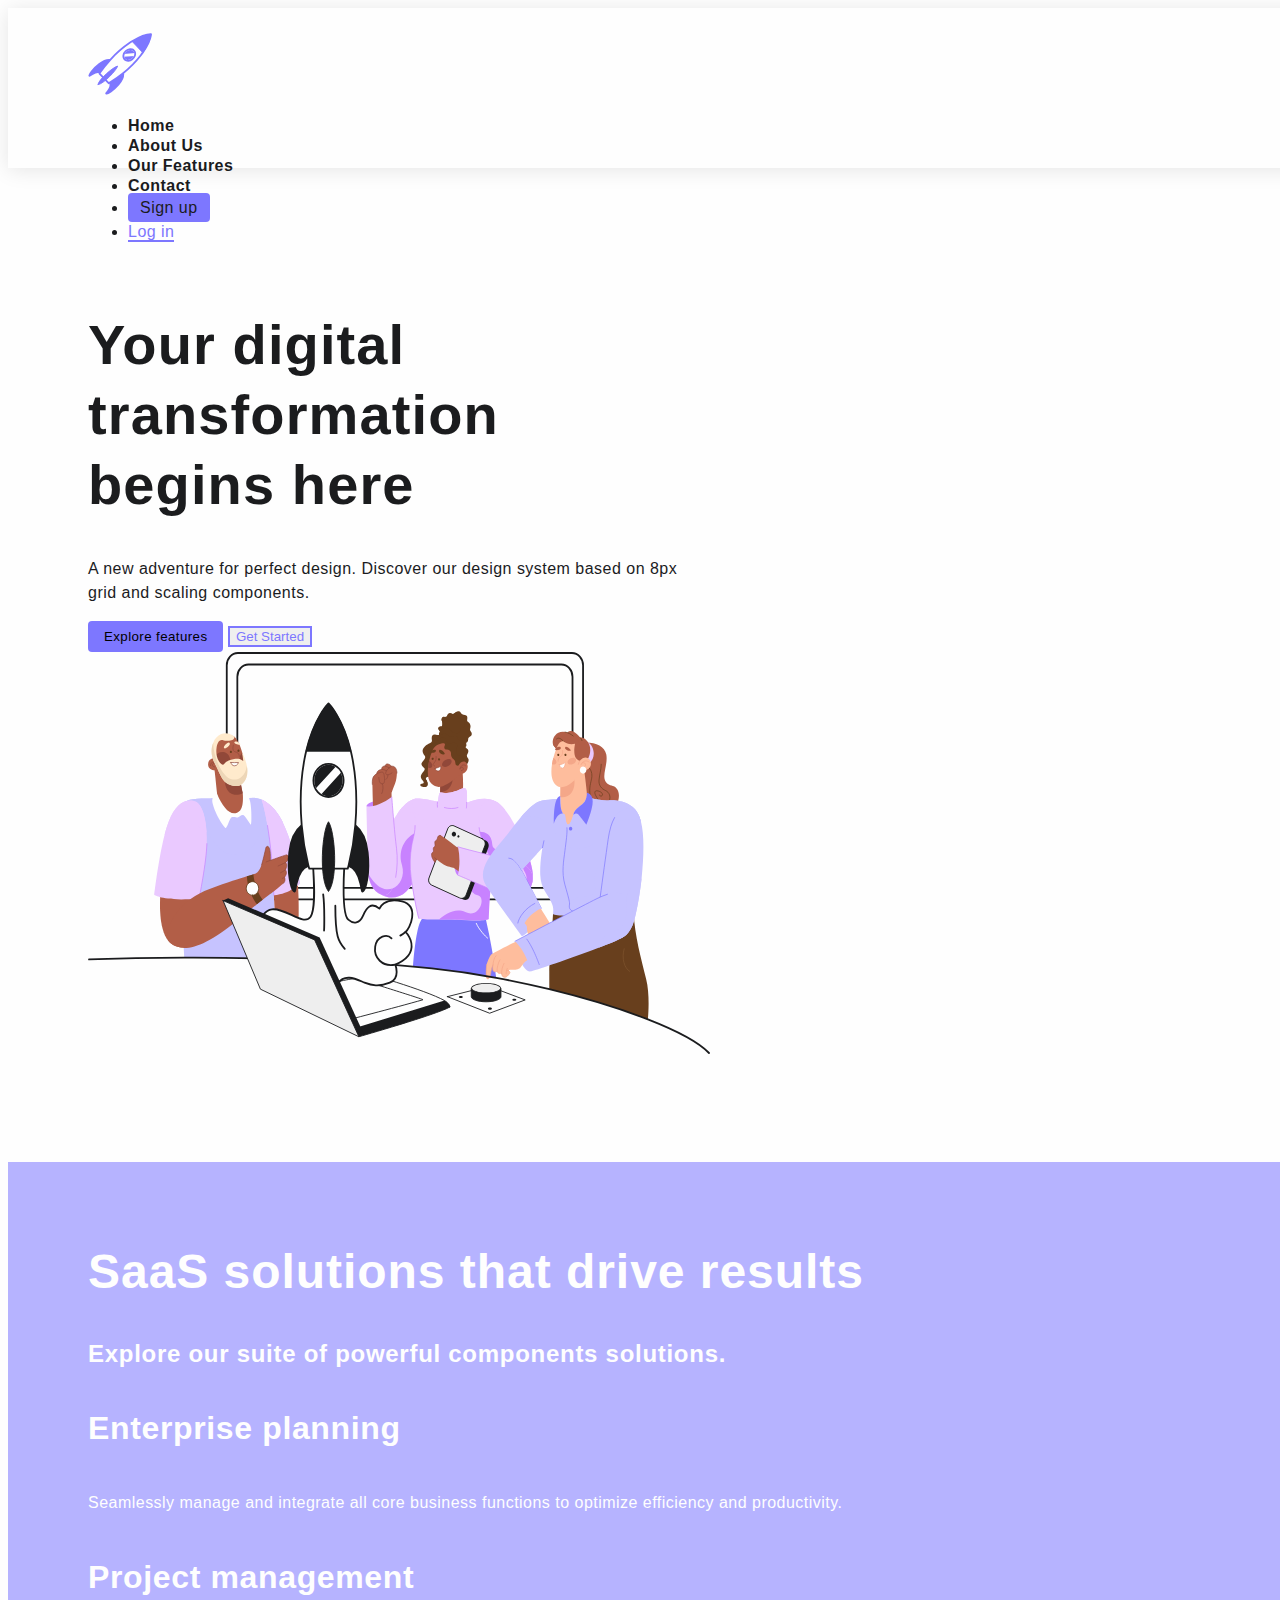
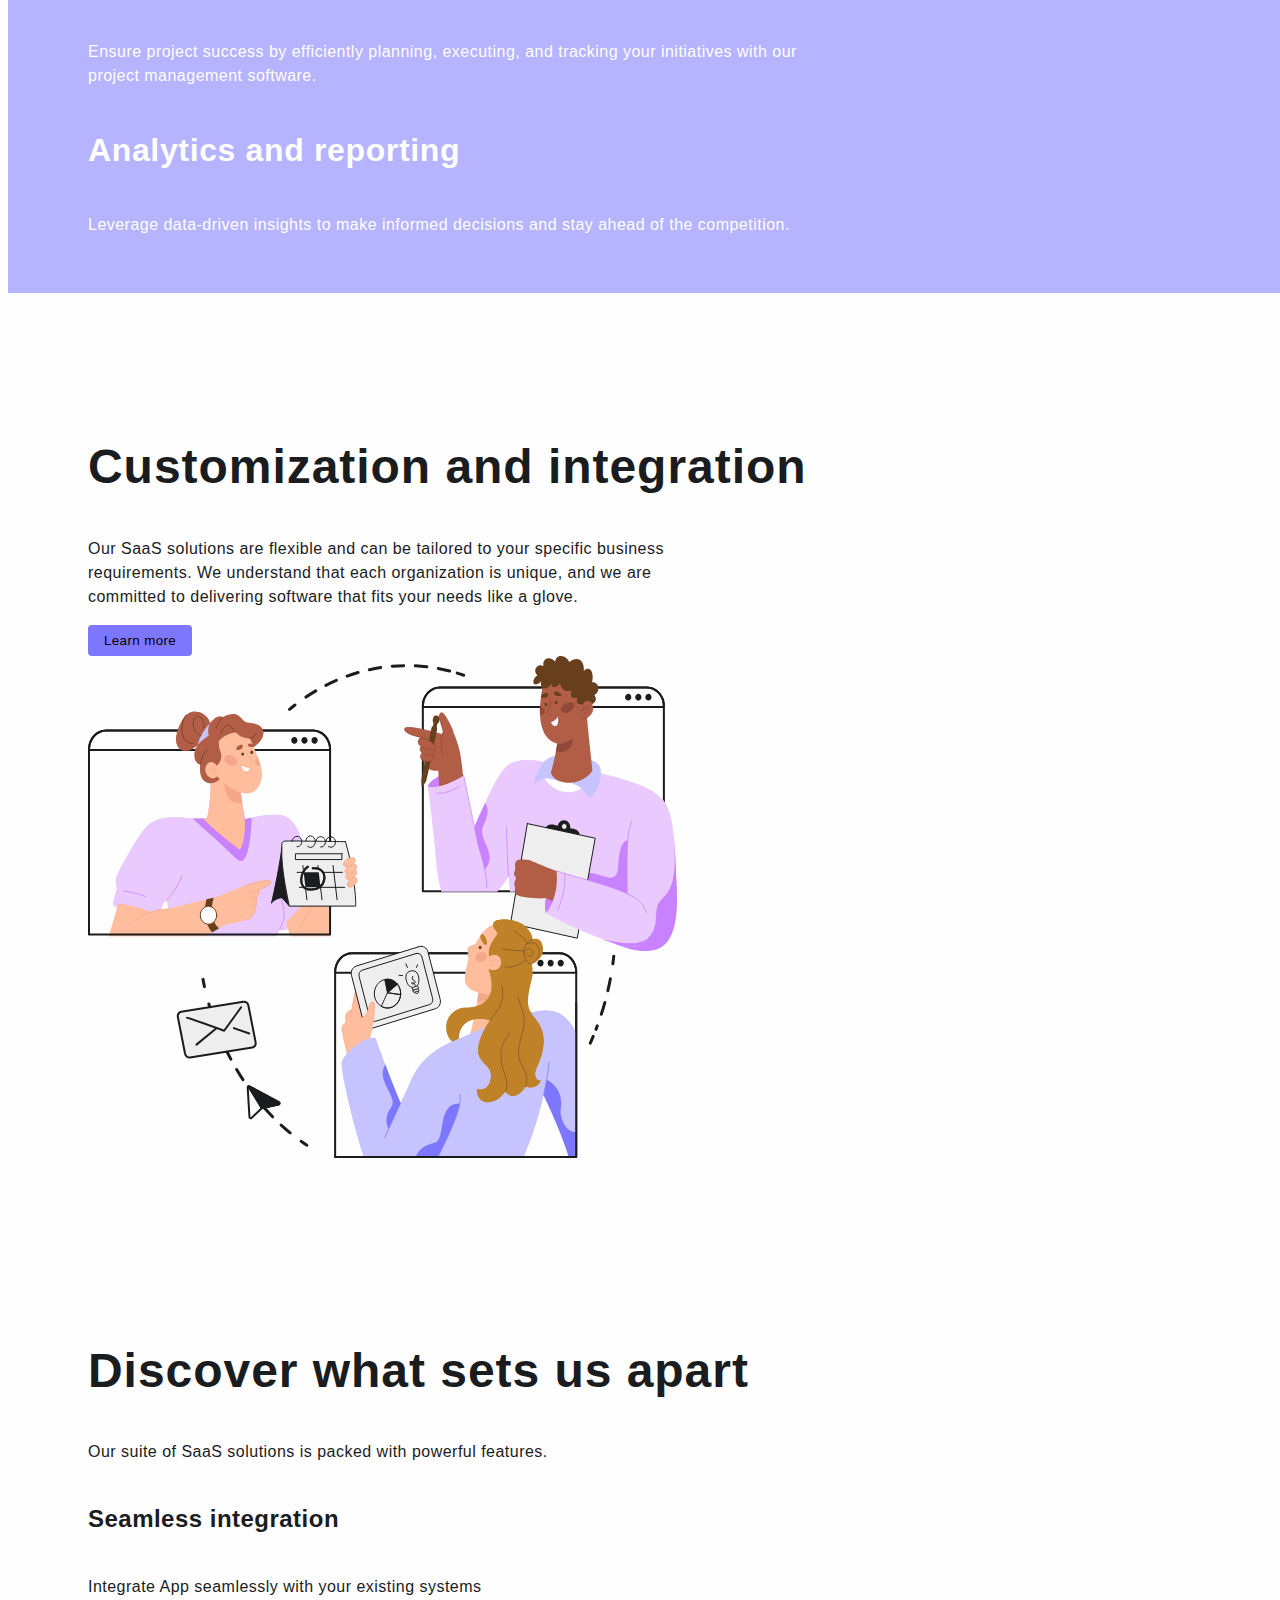
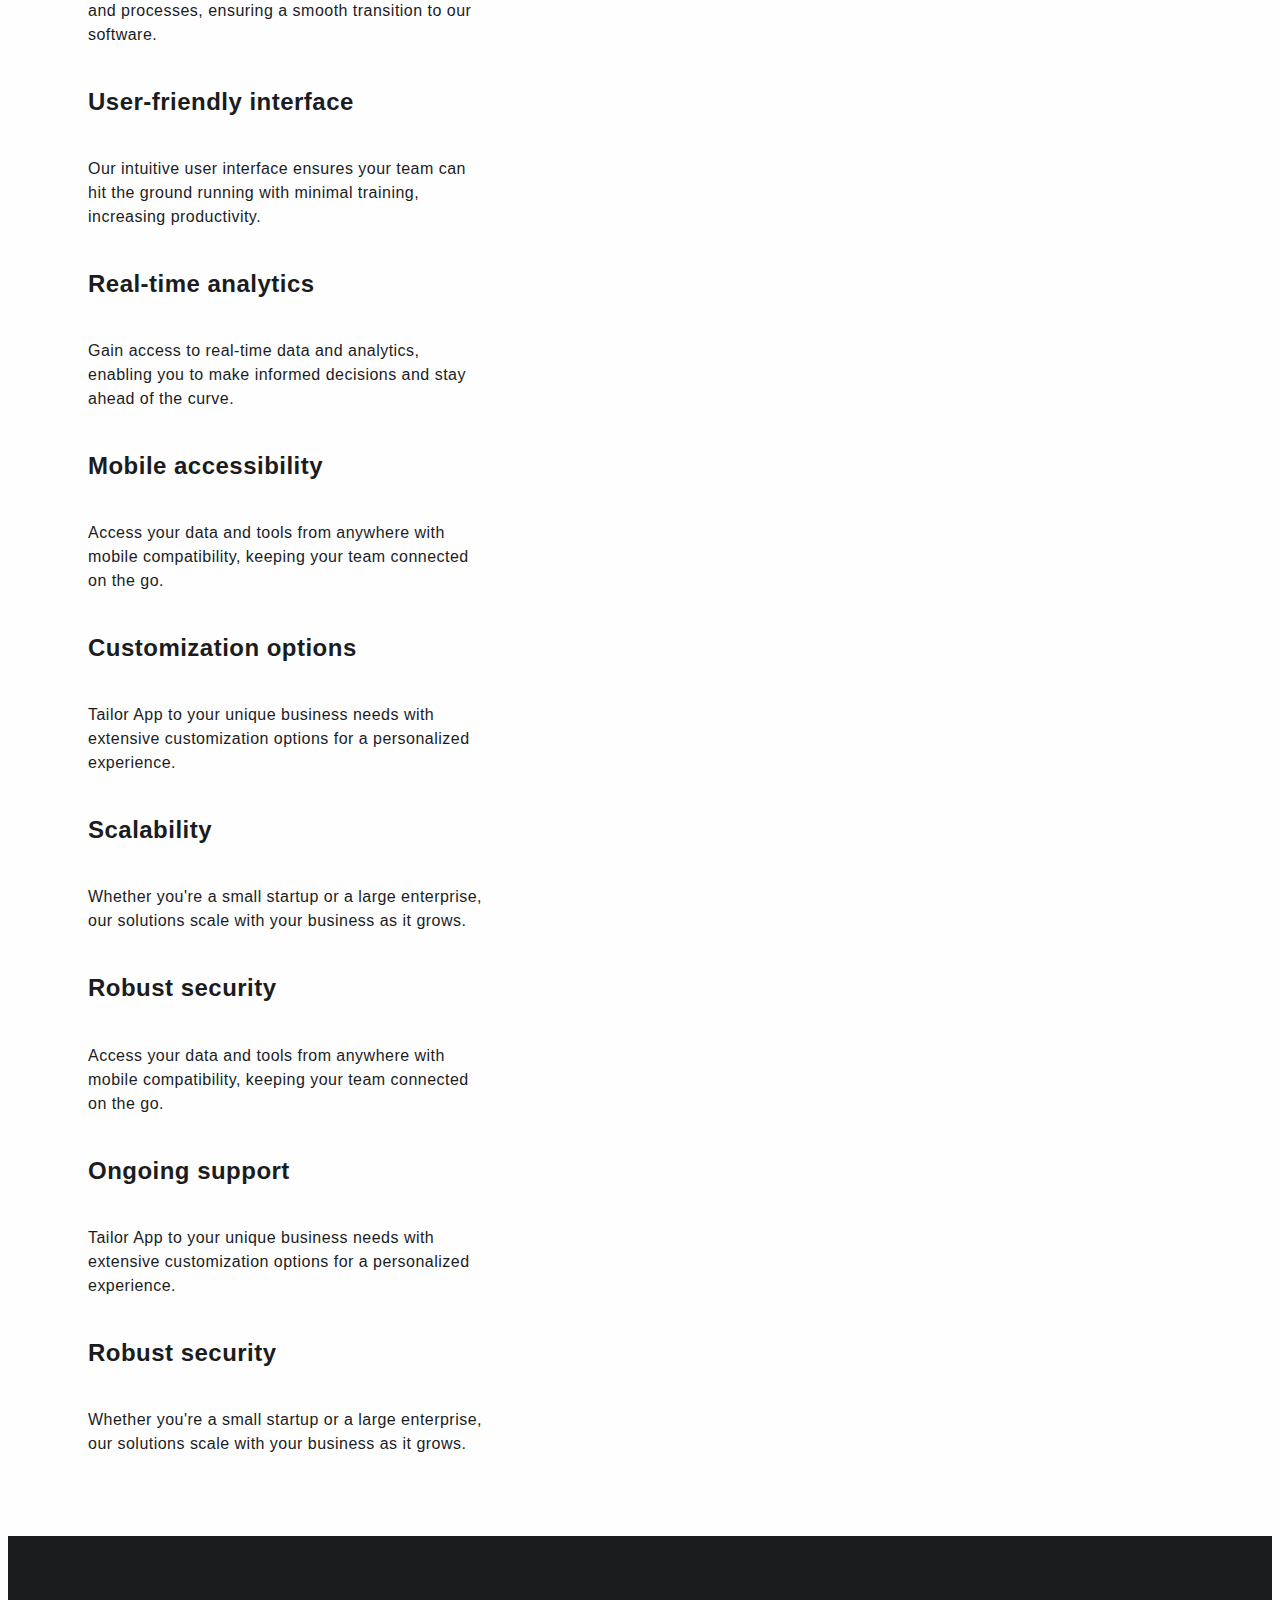
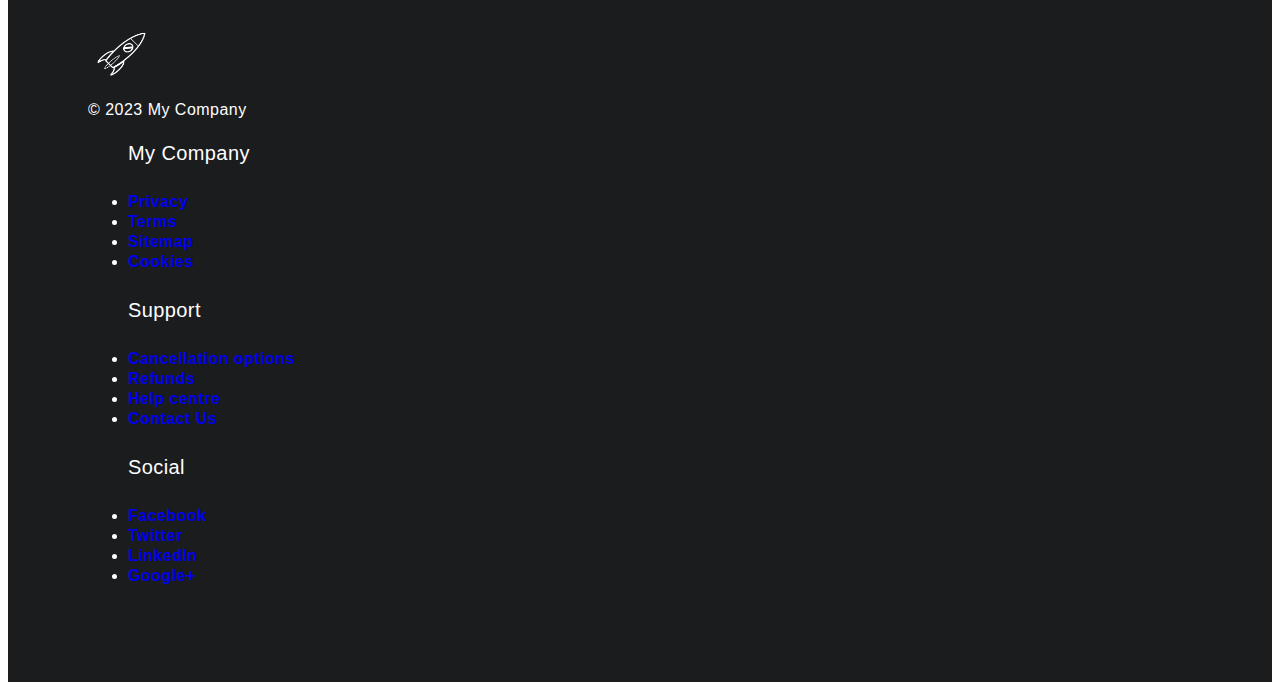
<file: index.html>
<!DOCTYPE html>
<html lang="en">
<head>
    <meta charset="UTF-8">
    <meta name="viewport" content="width=device-width, initial-scale=1.0">
    <title></title>
    <link href="https://cdn.jsdelivr.net/npm/bootstrap@5.0.2/dist/css/bootstrap.min.css" rel="stylesheet" integrity="sha384-EVSTQN3/azprG1Anm3QDgpJLIm9Nao0Yz1ztcQTwFspd3yD65VohhpuuCOmLASjC" crossorigin="anonymous">
    <link rel="stylesheet" href="./style.css">
  <link href="https://fonts.googleapis.com/css2?family=Roboto:wght@400;700&display=swap" rel="stylesheet">
</head>
<body>
    <!-- nav -->
    <nav class="navbar navbar-expand-lg d-flex flex-row" 
    style="height:auto; width:100%; padding: 0px 40px; background: #FEFEFE; box-shadow: 0px 2px 20px 0px #0000001A; ">
        <div class="container-fluid d-flex flex-row justify-content-between align-items-center"
        style=" padding: 16px 40px;">
            <!-- logo -->
            <a class="navbar-brand" href="#" 
                style="width: 64px; height: 64px; padding: 0.28px 0px 0.28px 0px;">
                <img style="height:auto; width:auto" src="./images/logo.svg" alt="logo">
            </a>
            <!-- navbar links -->
                <ul class="navbar-nav d-flex flex-row" style="gap:32px ;height:20px; width:auto;">
                <div class="d-flex flex-row align-items-center">
                    <li class="nav-item">
                        <a class="nav-link" aria-current="page" href="#">Home</a>
                    </li>
                    <li class="nav-item">
                        <a class="nav-link" href="#">About Us</a>
                    </li>
                    <li class="nav-item">
                        <a class="nav-link" href="./store.html">Our Features</a>
                    </li>
                    <li class="nav-item">
                        <a class="nav-link" href="#">Contact</a>
                    </li>
                </div>
                <div class="d-flex flex-row align-items-center" style="gap: 16px;">
                    <li class="nav-item">
                        <a class="btn btn-primary text-white" style="font-weight:500;line-height:24px;" >Sign up</a>
                    </li>
                    <li class="nav-item">
                        <a class="nav-link text-center" href="#" style="color: #7d77ff !important; font-weight: 500 !important;line-height:24px; border-bottom: 2px solid #7D77FF;
                        ">Log in</a>
                    </li>
                </div>
                </ul>
        </div>
    </nav> 
        <!-- section 1 -->
        <section class="container-fluid">
            <div class=" d-flex flex-row text-image" >
                <!-- text section -->
                <div class=" s-text d-flex flex-column justify-content-center">
                    <h1 style="max-width: 520px;"
                    >Your digital  transformation begins here</h1>
                    <p style="max-width: 620px;"
                    >A new adventure for perfect design. Discover our design system based on 8px grid and scaling components.</p>
                    <div class="d-flex flex-row" style="gap:24px" >
                        <button class="btn btn-primary" style="padding: 8px 16px;background: #7D77FF; 
                        ">Explore features</button>
                        <button class="btn btn-outline-primary" style="color:#7d77ff; border-color:#7d77ff;border: 2px solid #7D77FF;
                        ">Get Started</button>
                    </div>
                </div>
                <!-- image Section -->
                <div class=" d-flex justify-content-center align-items-center">
                    <img src="./images/section1.svg" alt="Digital Illustration" class="img-fluid">
                </div>
            </div>
        </section>
        <!-- section 2 -->
        <section class="container-fluid d-flex flex-column justify-content-center" style=" width:100%; min-height: 540px; color: #FEFEFE; background: #B6B3FF; padding:40px 80px; gap:40px;">
            <div class="d-flex flex-column " style="width:100%; gap:72px;">
                <div class="d-flex flex-column text-center" style="gap:24px;">
                        <h2>SaaS solutions that drive results</h2>
                        <p style="font-size: 24px;font-weight: 700; color: #FEFEFE;
                        ">Explore our suite of powerful components solutions.</p>
                </div>
                <div class="d-flex flex-row" style="gap: 24px;">
                    <div class=" d-flex flex-column part">
                        <h4>Enterprise planning</h4>
                        <p>Seamlessly manage and integrate all core business functions to optimize efficiency and productivity.</p>
                    </div>
                    <div class=" d-flex flex-column part">
                        <h4>Project management</h4>
                        <p>Ensure project success by efficiently planning, executing, and tracking your initiatives with our <br> project management software.</p>
                    </div>
                    <div class=" d-flex flex-column part">
                        <h4>Analytics and reporting</h4>
                        <p>Leverage data-driven insights to make informed decisions and stay ahead of the competition.</p>
                    </div>
                </div>
            </div>
        </section>
        <!-- section 3 -->
        <section class="container-fluid">
            <div class=" d-flex flex-row text-image" >
                <!-- text section -->
                <div class=" s-text d-flex flex-column justify-content-center">
                    <h2>Customization and integration</h2>
                    <p class="" style="max-width: 620px;
                    ">Our SaaS solutions are flexible and can be tailored to your specific business requirements. We understand that each organization is unique, and we are committed to delivering software that fits your needs like a glove.</p>
                    <div class="d-flex flex-row" style="gap:24px" >
                        <button class="btn btn-primary" style="padding: 8px 16px;background: #7D77FF; 
                        ">Learn more</button>
                    </div>
                </div>
                <!-- image Section -->
                <div class="d-flex flex-column justify-content-center align-items-center"  style="width: 100%; height: 501.14px
                ">
                    <img src="./images/section3.svg" alt="Digital Illustration" class="img-fluid">
                </div>
            </div>
        </section>
        <!-- section 4 -->
        <section class="features-section" style="padding:40px 80px 40px 80px;">
            <div class="container-fluid d-flex flex-column" style="gap:72px;">
                <div class="d-flex flex-column" style="gap:16px">
                    <div class="text-center">
                        <h2>Discover what sets us apart</h2>
                        <p class="text-center">Our suite of SaaS solutions is packed with powerful features.</p>
                    </div>
                </div>
                <div class="d-flex flex-column" style="gap:40px;">
                    <div class="s4-p d-flex flex-row">
                        <div class="child">
                            <h5>Seamless integration</h5>
                            <p>Integrate App seamlessly with your existing systems and processes, ensuring a smooth transition to our software.</p>
                        </div>
                        <div class="child">
                            <h5>User-friendly interface</h5>
                            <p>Our intuitive user interface ensures your team can hit the ground running with minimal training, increasing productivity.</p>
                        </div>
                        <div class="child">
                            <h5>Real-time analytics</h5>
                            <p>Gain access to real-time data and analytics, enabling you to make informed decisions and stay ahead of the curve.</p>
                        </div>
                    </div>
                    <div class="s4-p d-flex flex-row ">
                        <div class="child">
                            <h5>Mobile accessibility</h5>
                            <p>Access your data and tools from anywhere with mobile compatibility, keeping your team connected on the go.</p>
                        </div>
                        <div class="child">
                            <h5>Customization options</h5>
                            <p>Tailor App to your unique business needs with extensive customization options for a personalized experience.</p>
                        </div>
                        <div class="child">
                            <h5>Scalability</h5>
                            <p>Whether you're a small startup or a large enterprise, our solutions scale with your business as it grows.</p>
                        </div>
                    </div>
                    <div class="s4-p d-flex flex-row ">
                        <div class="child">
                            <h5>Robust security</h5>
                            <p>Access your data and tools from anywhere with mobile compatibility, keeping your team connected on the go.</p>
                        </div>
                        <div class="child">
                            <h5>Ongoing support</h5>
                            <p>Tailor App to your unique business needs with extensive customization options for a personalized experience.</p>
                        </div>
                        <div class="child">
                            <h5>Robust security</h5>
                            <p>Whether you're a small startup or a large enterprise, our solutions scale with your business as it grows.</p>
                        </div>
                    </div>
                </div>
            </div>
        </section>
    <!-- footer -->
    <footer class="footer d-flex flex-row align-items-center" style="height:auto; width:auto; padding: 40px; background: #1B1C1E; color:#FEFEFE;">
            <div class="container-fluid d-flex flex-row  justify-content-between" 
            style="padding: 40px;">
                <div class="d-flex flex-column align-items-center text-center" style="height: 100px; gap: 16px;">
                    <img src="./images/logo2.png" alt="Logo" class="img-fluid" style=" padding:0;width: 64px; height: 64px">
                    <p style=" font-weight: 400; line-height: 20px;">&copy; 2023 My Company</p>
                </div>
                <div>
                    <ul class="d-flex flex-column list-unstyled"  style="gap: 16px;">
                        <h4 class="h4-footer">My Company</h4>
                        <div class="d-flex flex-column" style="gap: 10px;">
                            <li><a href="#" class="text-white">Privacy</a></li>
                            <li><a href="#" class="text-white">Terms</a></li>
                            <li><a href="#" class="text-white">Sitemap</a></li>
                            <li><a href="#" class="text-white">Cookies</a></li>
                        </div>
                    </ul>
                </div>
                <div>
                    <ul class=" d-flex flex-column list-unstyled"  style="gap: 16px;">
                        <h4 class="h4-footer">Support</h4>
                        <div class="d-flex flex-column" style="gap: 10px;">
                            <li><a href="#" class="text-white">Cancellation options</a></li>
                            <li><a href="#" class="text-white">Refunds</a></li>
                            <li><a href="#" class="text-white">Help centre</a></li>
                            <li><a href="#" class="text-white">Contact Us</a></li>
                        </div>
                    </ul>
                </div>
                <div>
                    <ul class="d-flex flex-column list-unstyled"  style="gap: 16px;">
                        <h4 class="h4-footer">Social</h4>
                        <div class="d-flex flex-row" style="gap: 10px;">
                            <li><a href="#" class="text-white">Facebook</a></li>
                            <li><a href="#" class="text-white">Twitter</a></li>
                            <li><a href="#" class="text-white">LinkedIn</a></li>
                            <li><a href="#" class="text-white">Google+</a></li>
                        </div>
                    </ul>
                </div>
            </div>
    </footer>
</body>
</html>
</file>
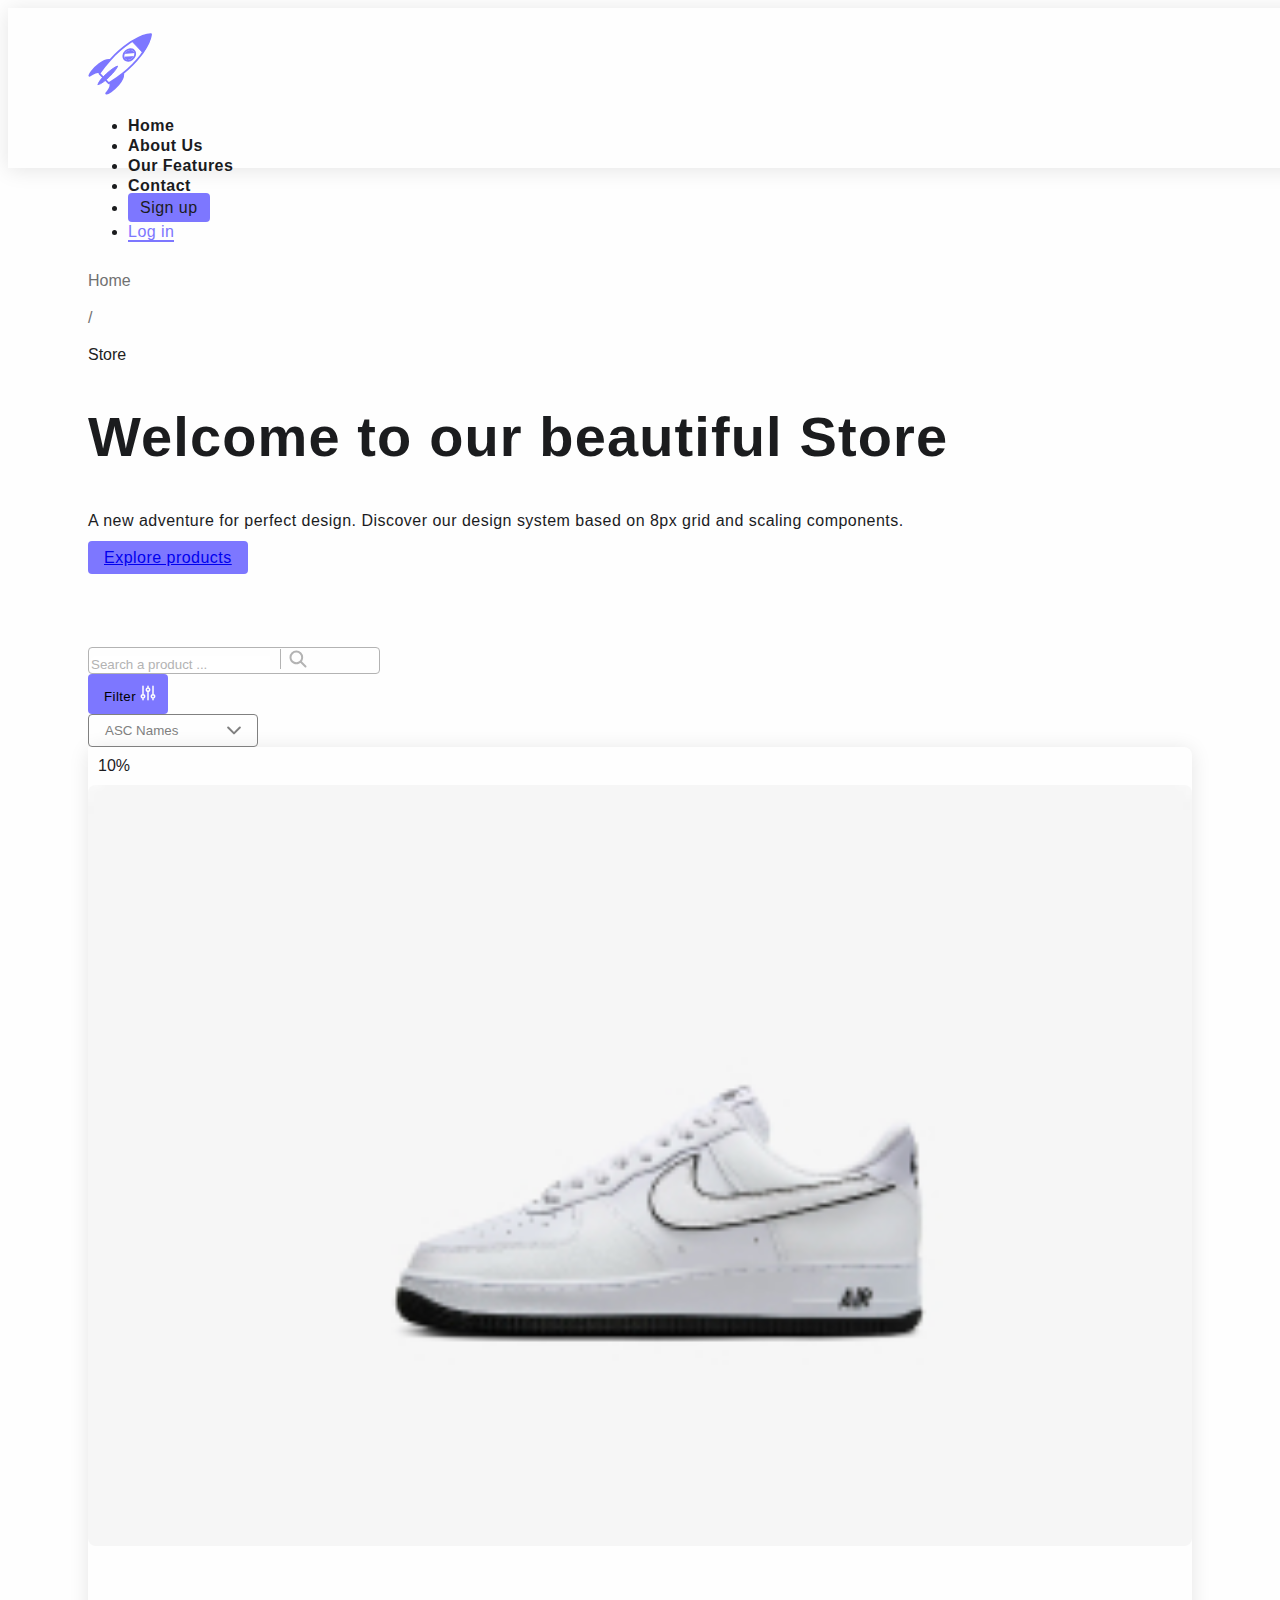
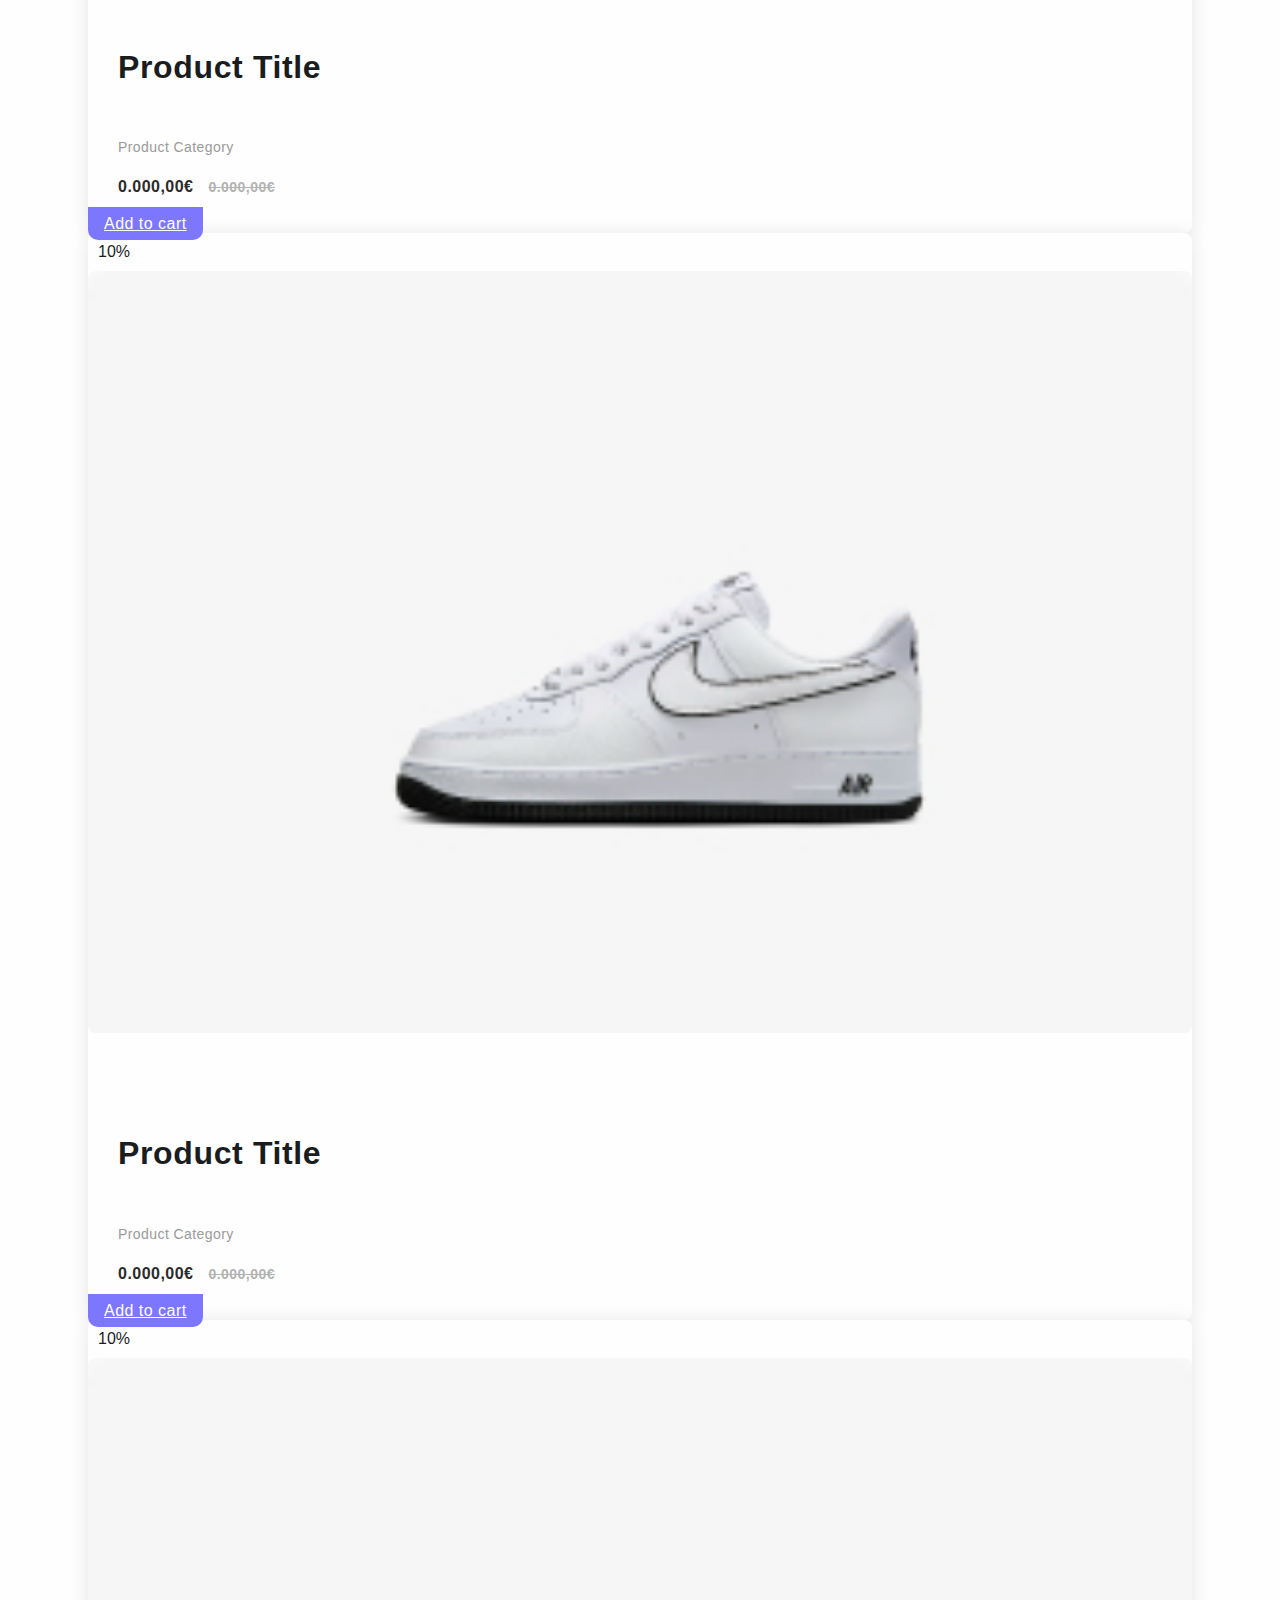
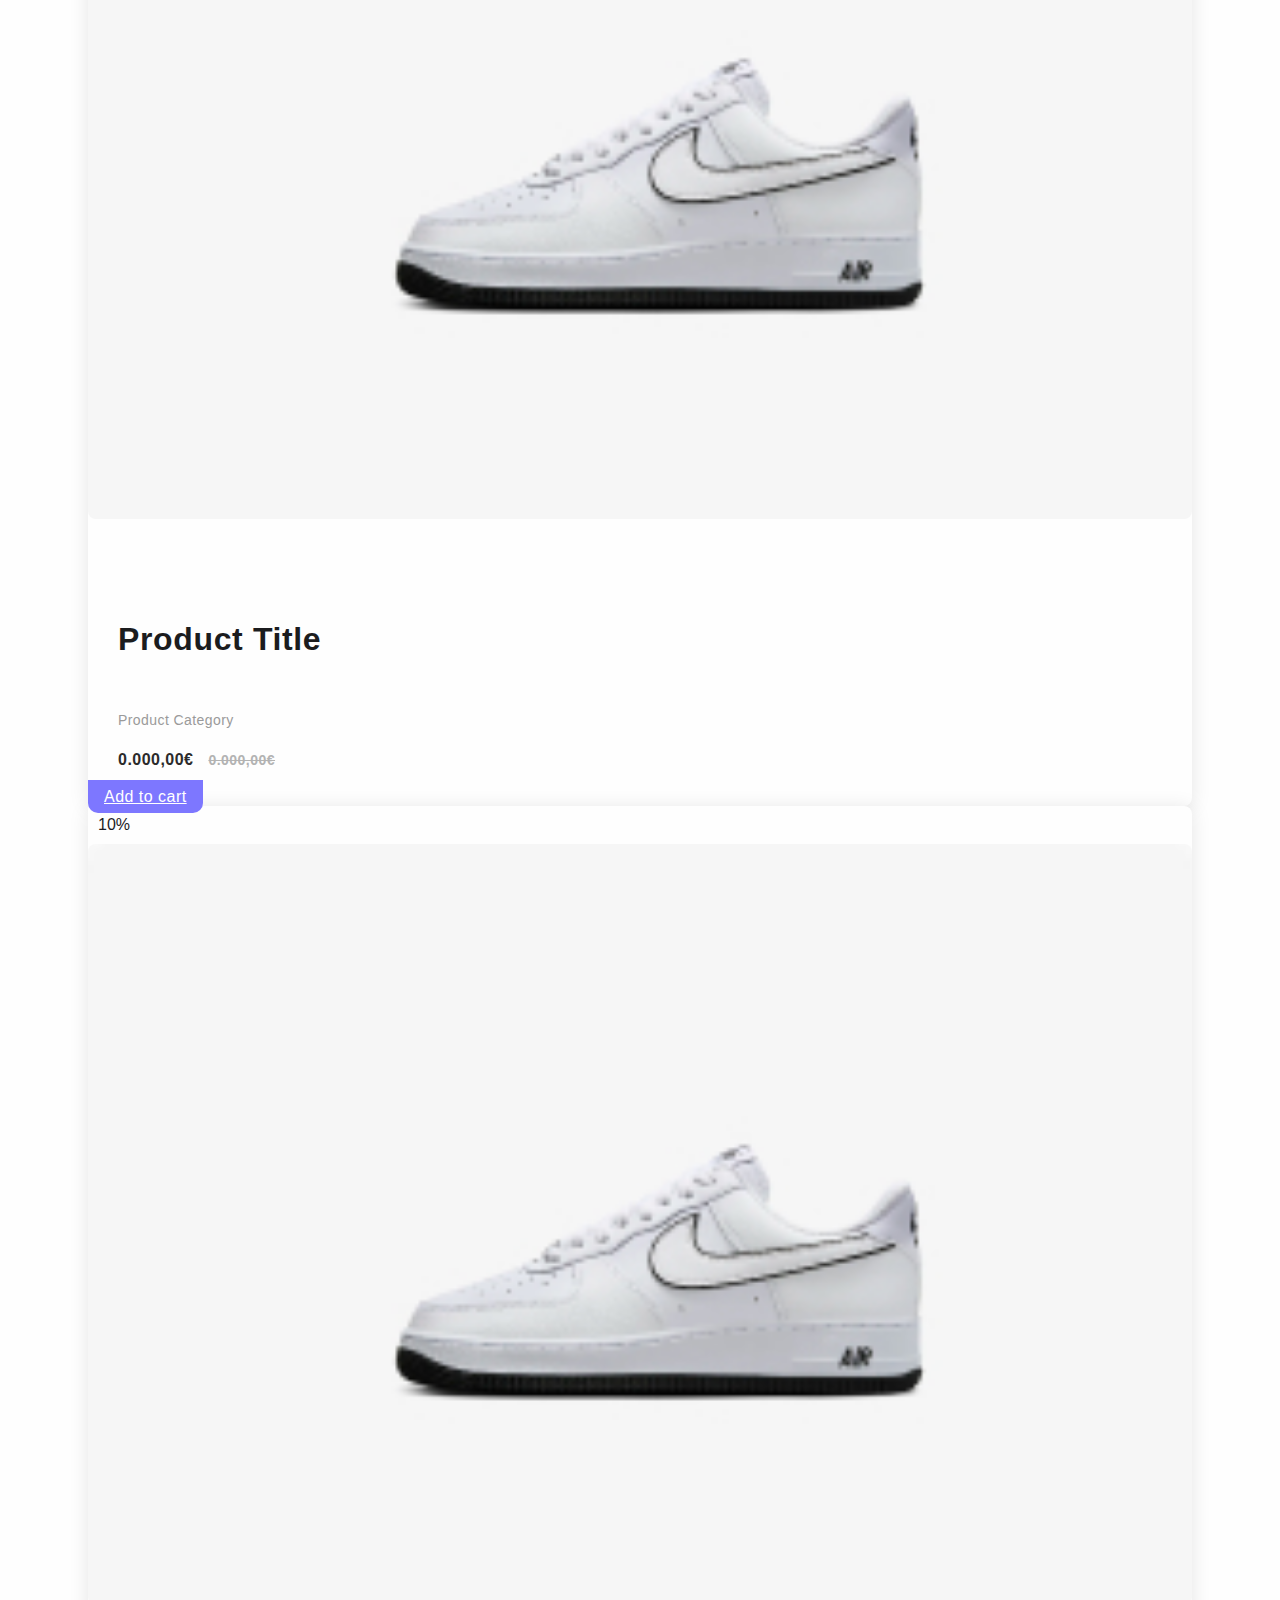
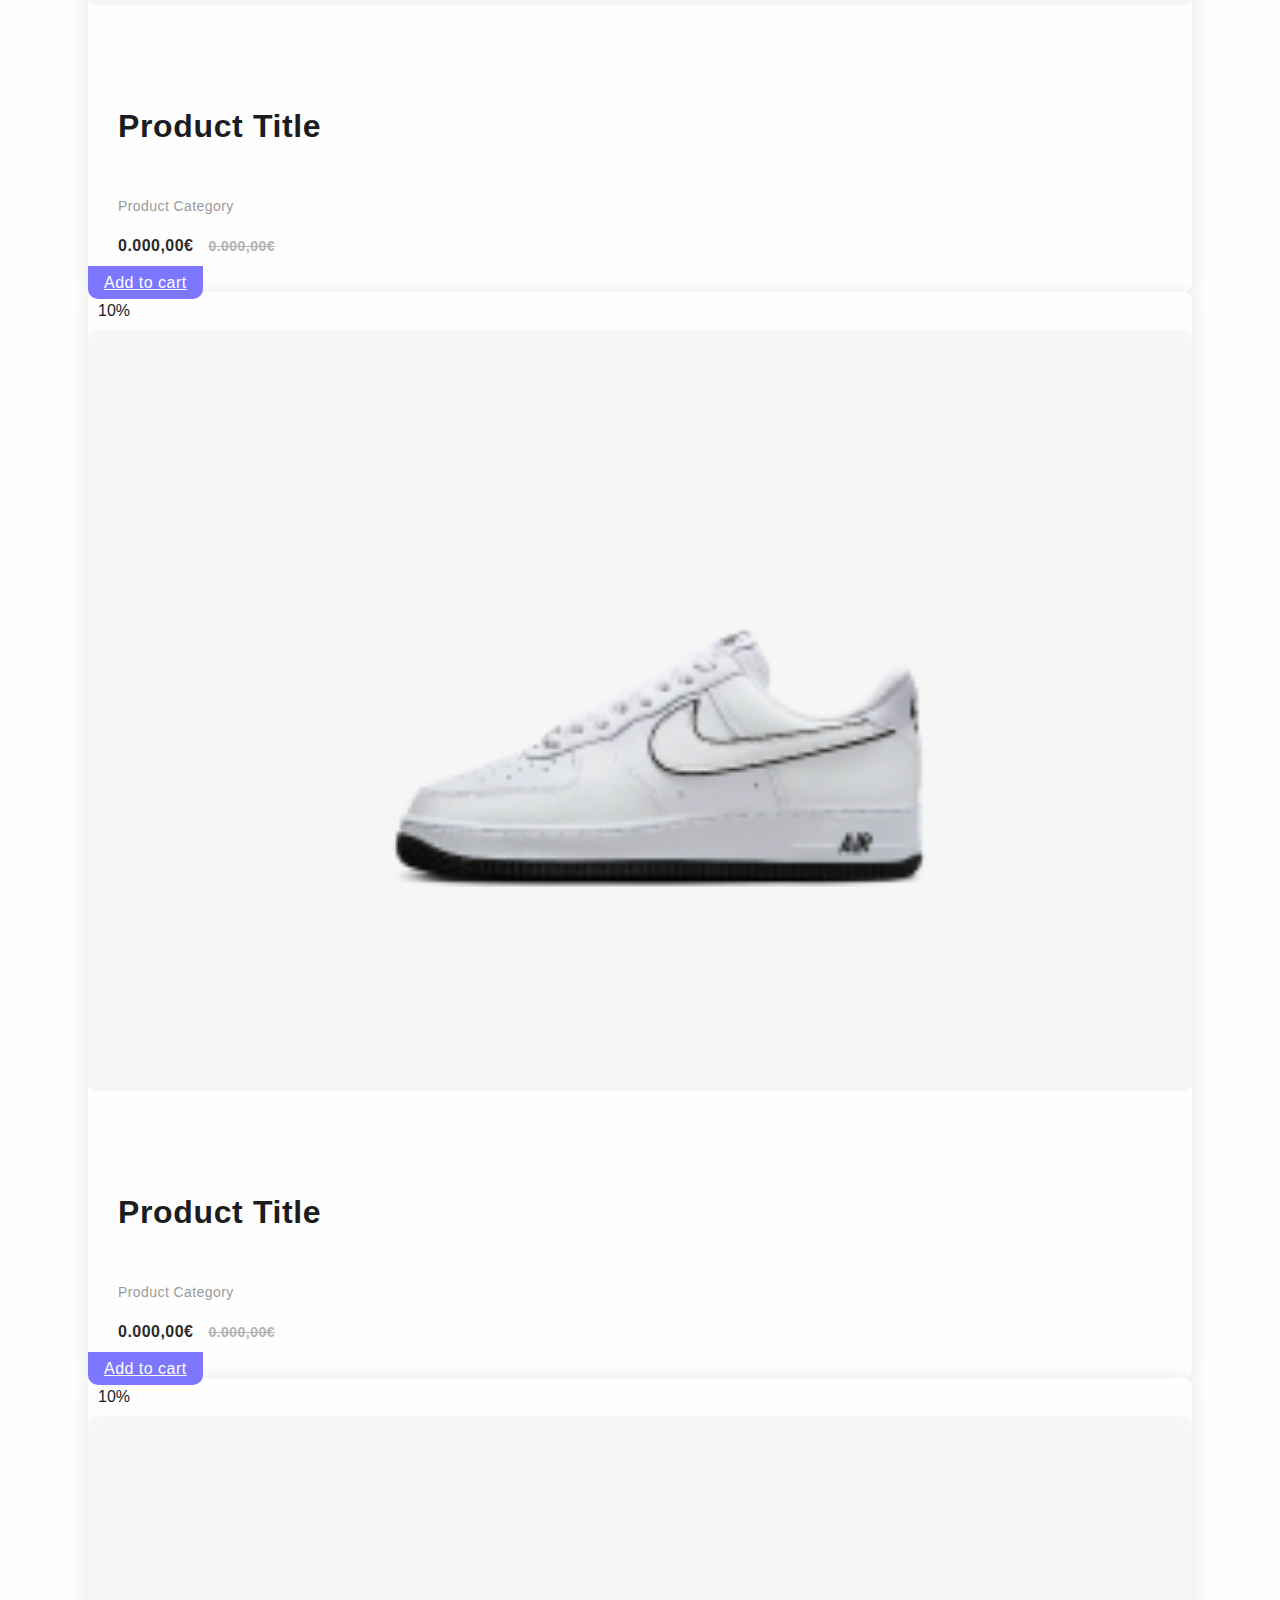
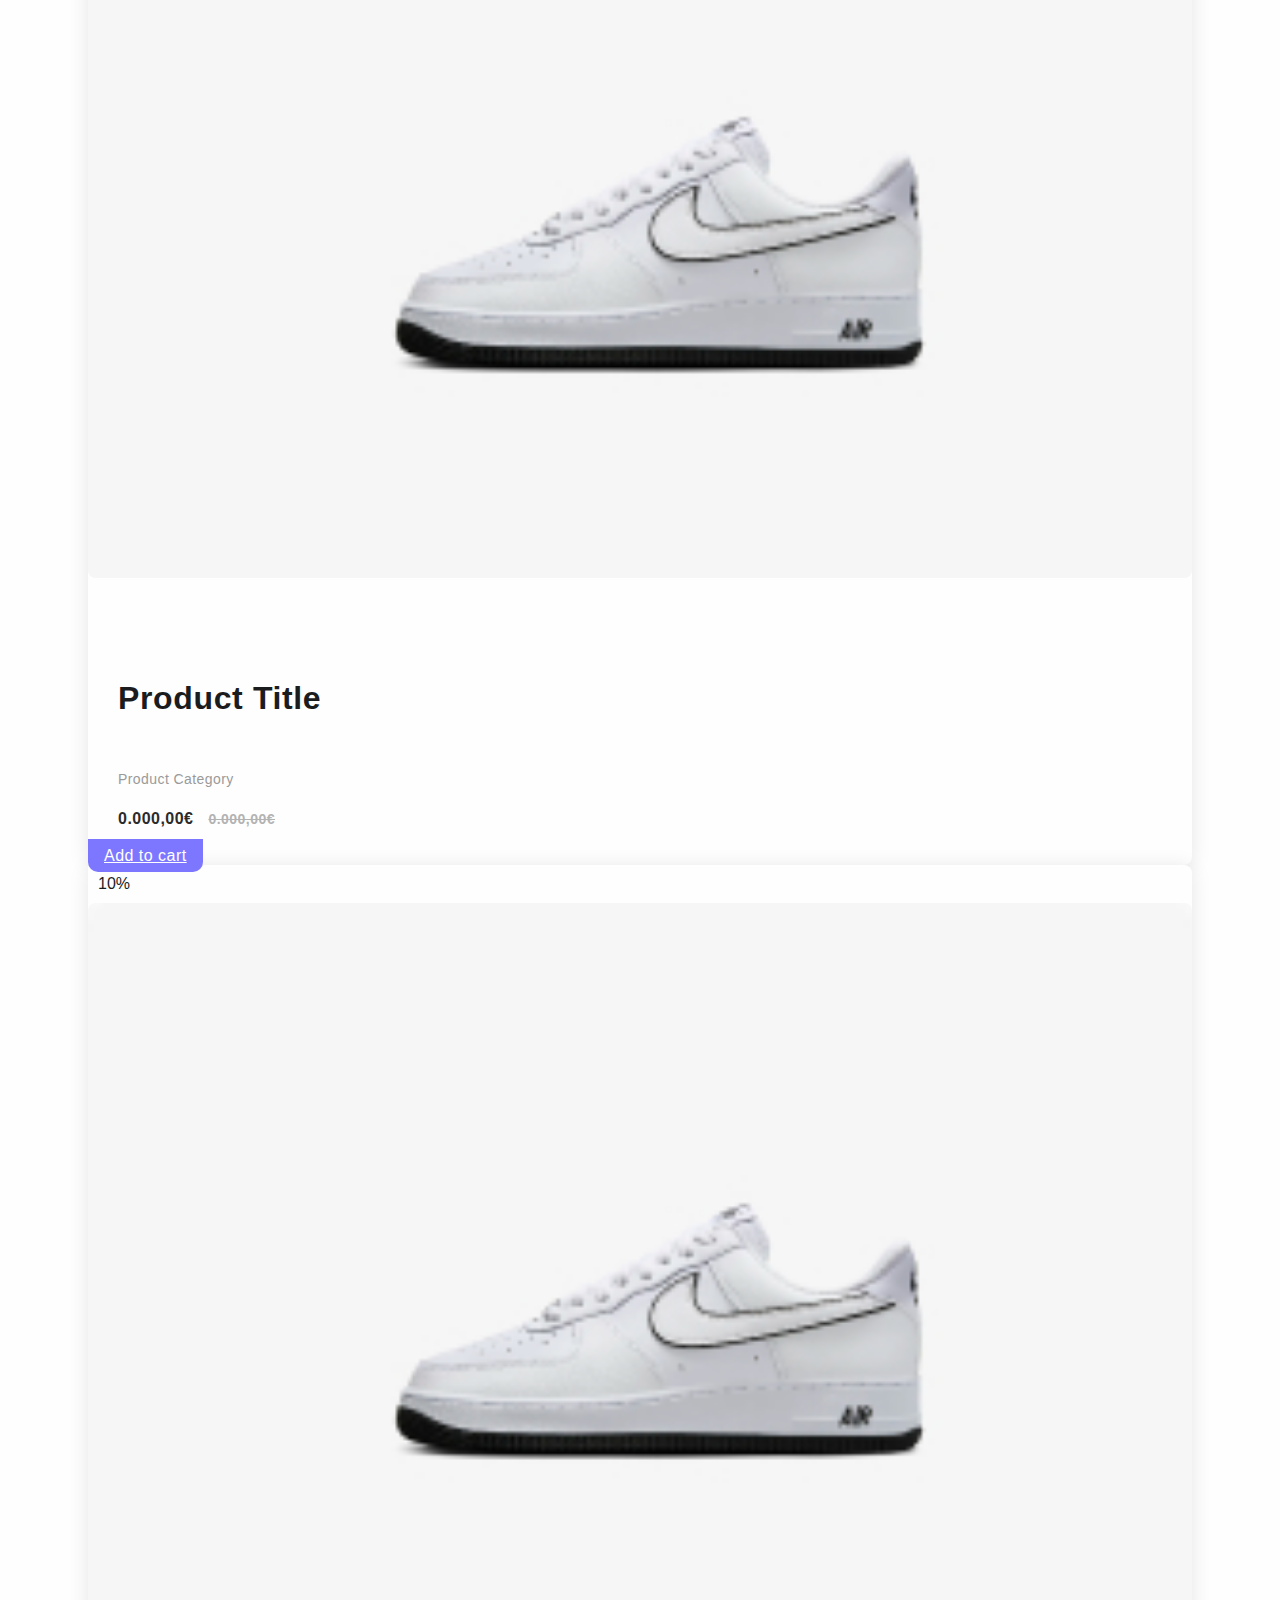
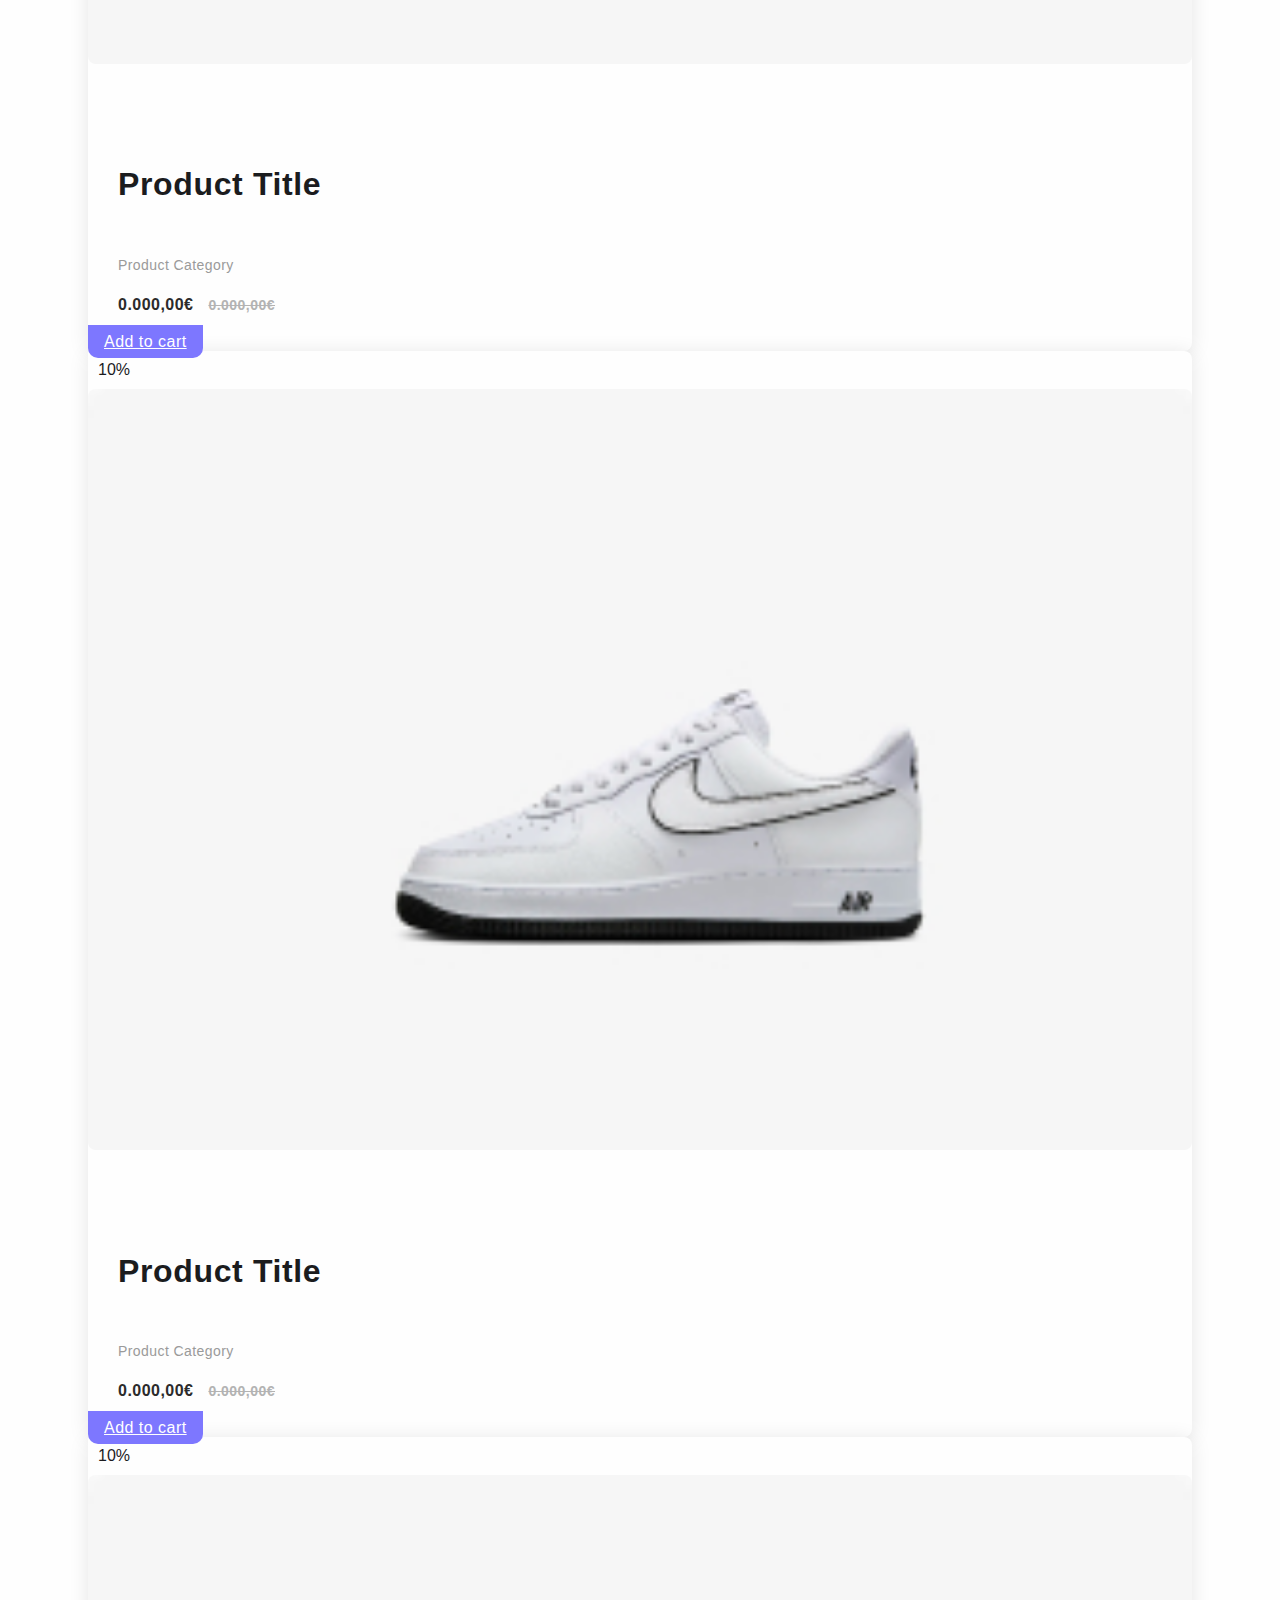
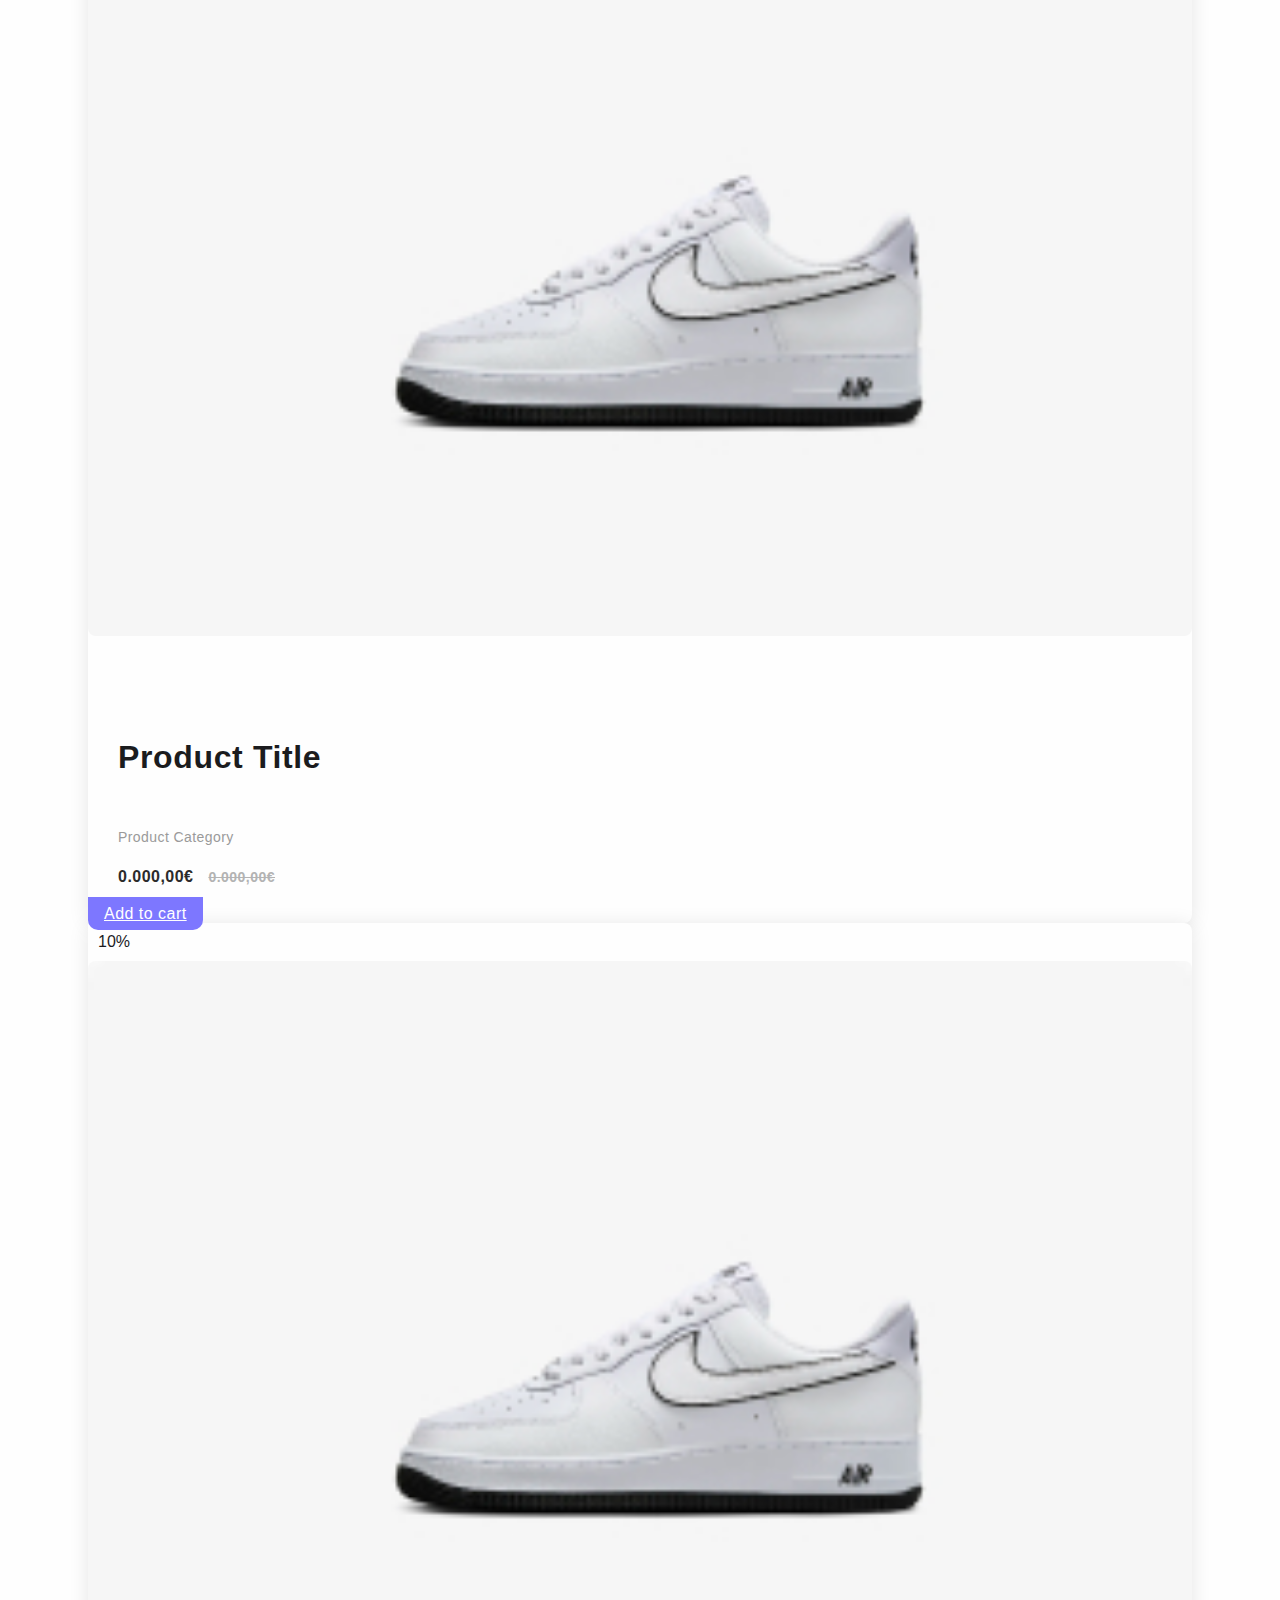
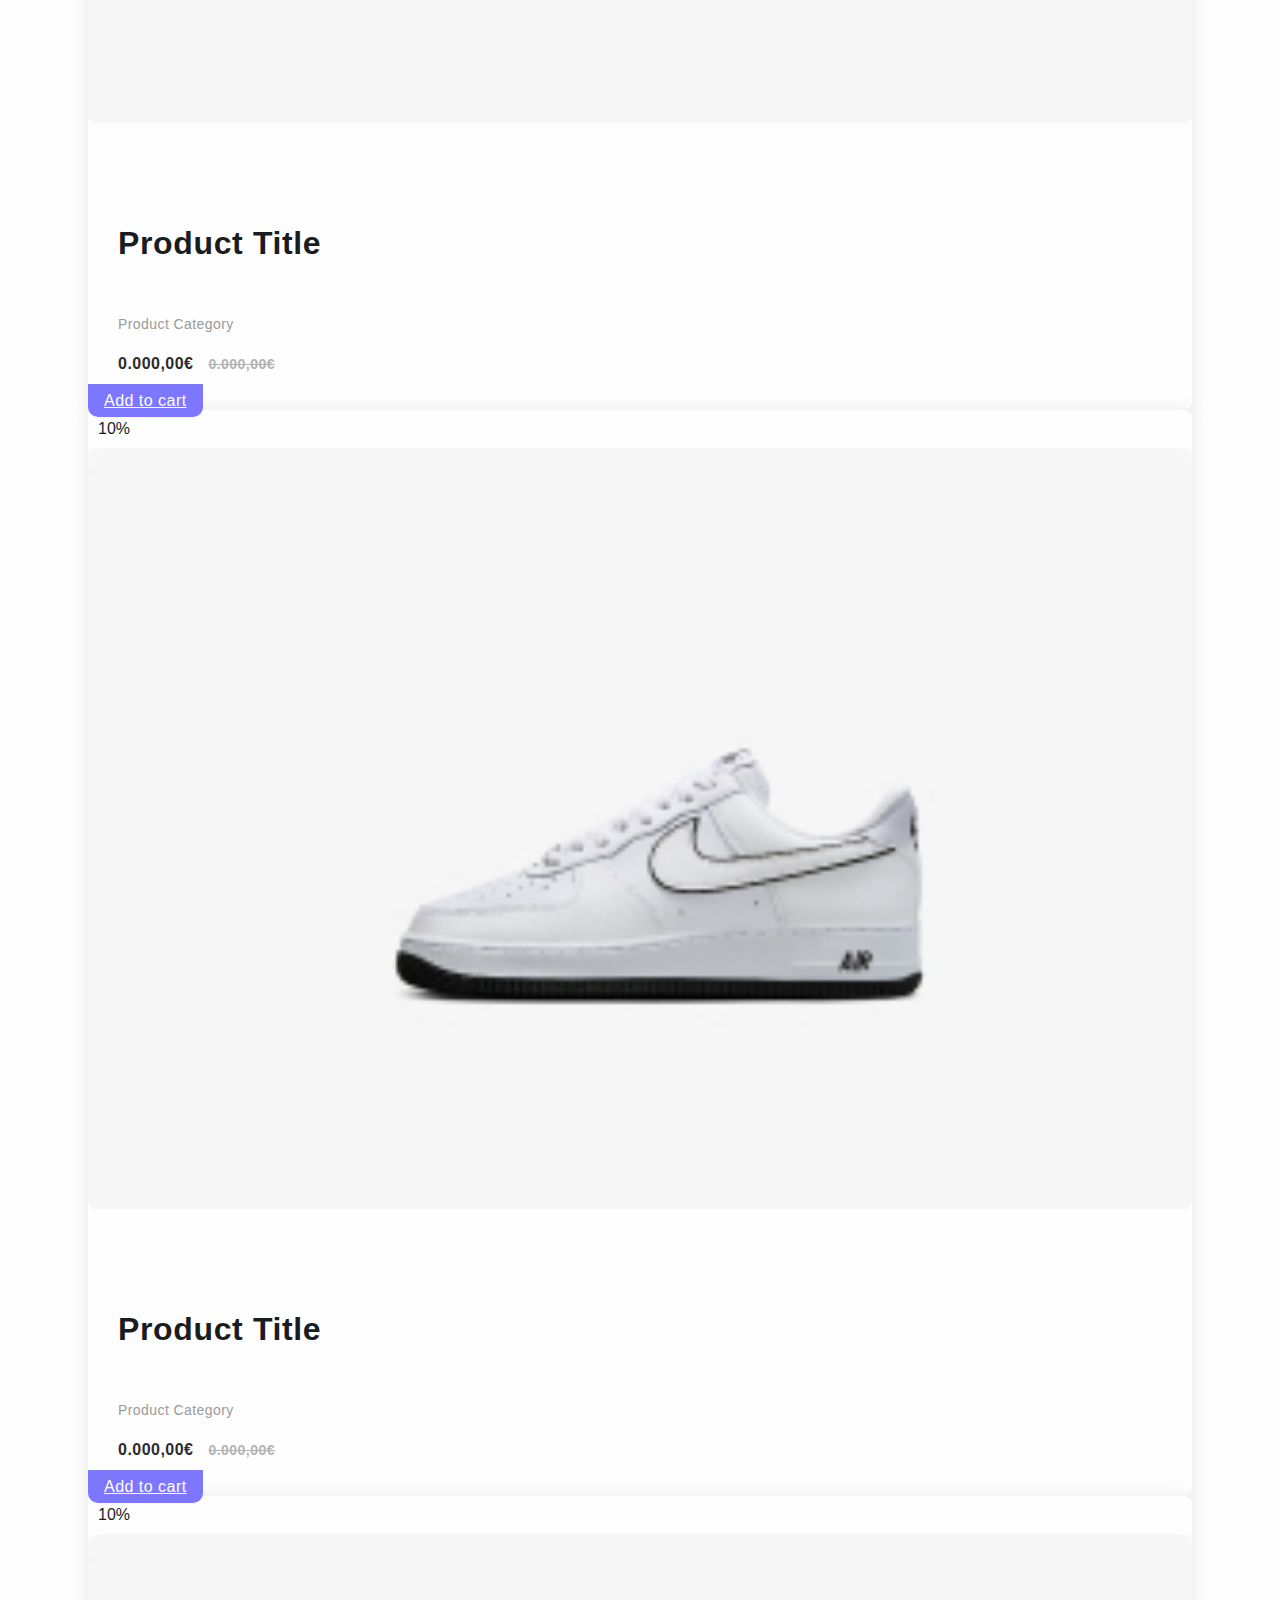
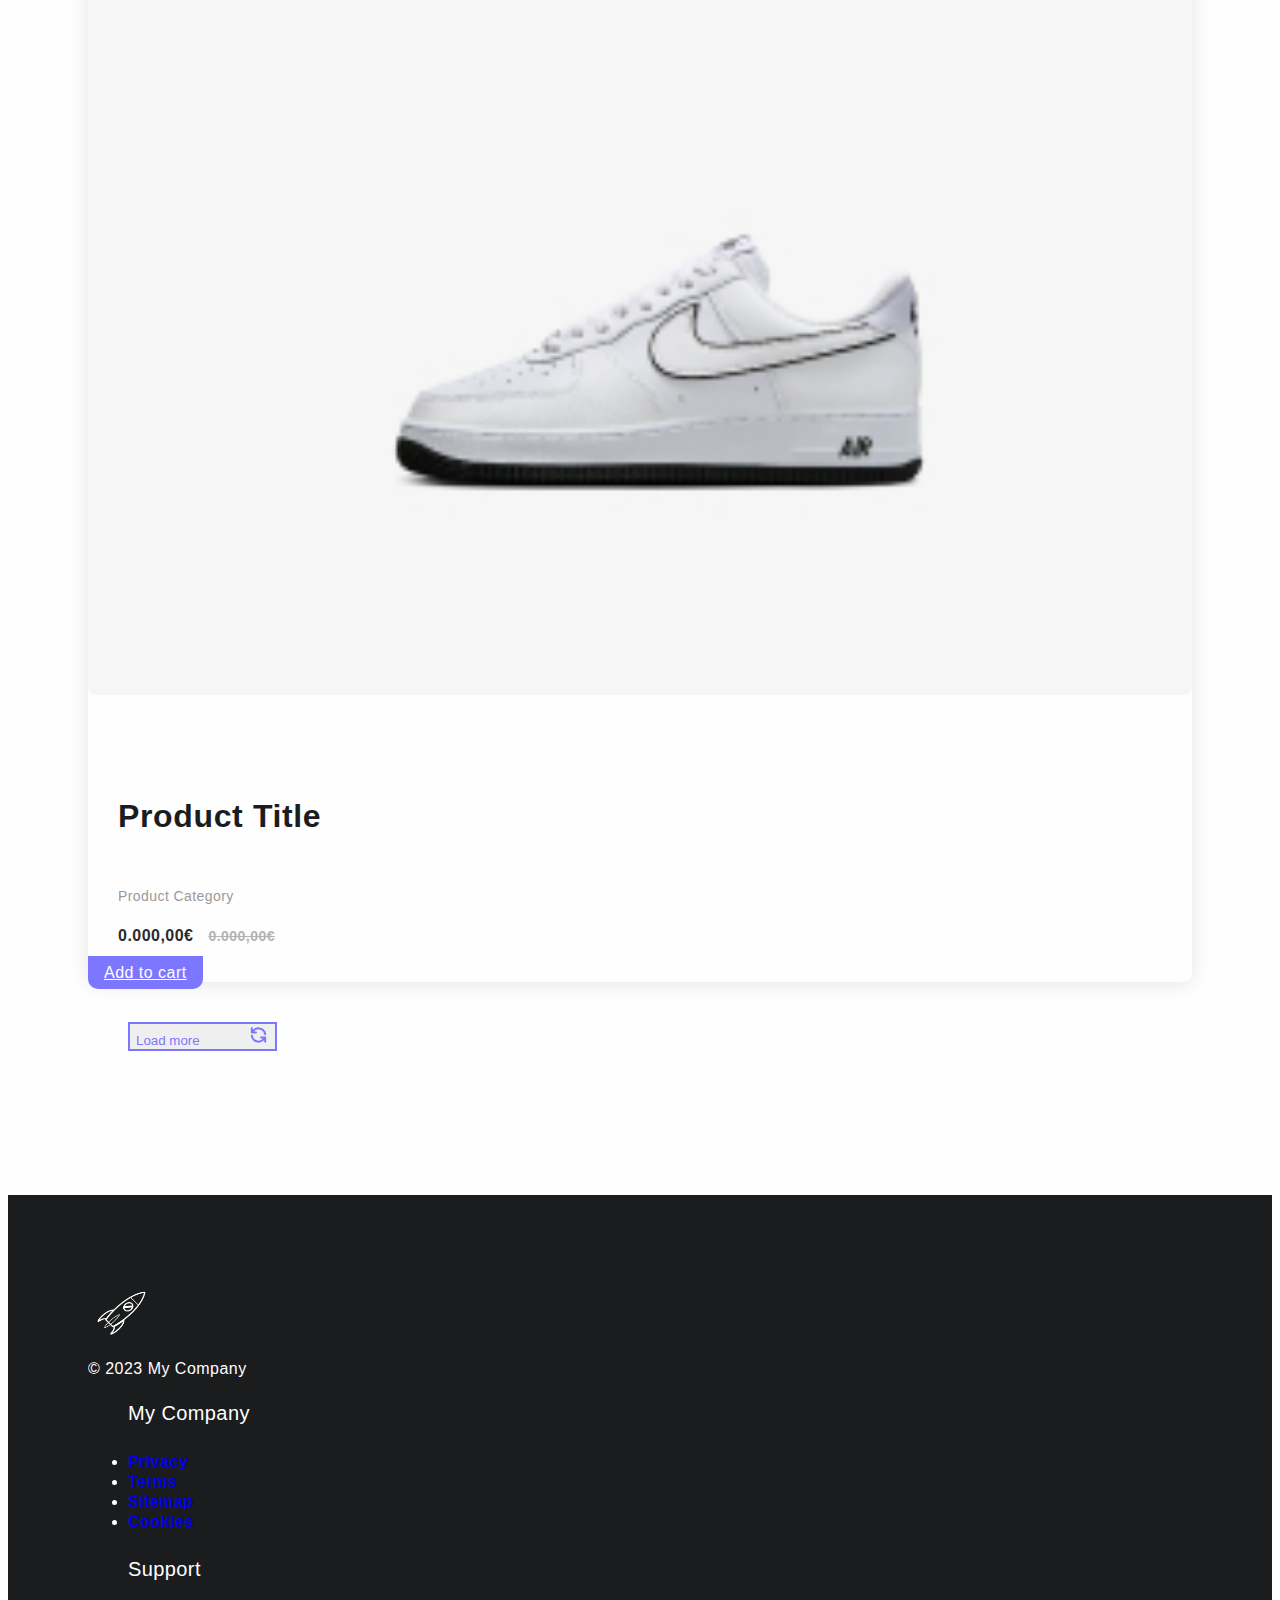
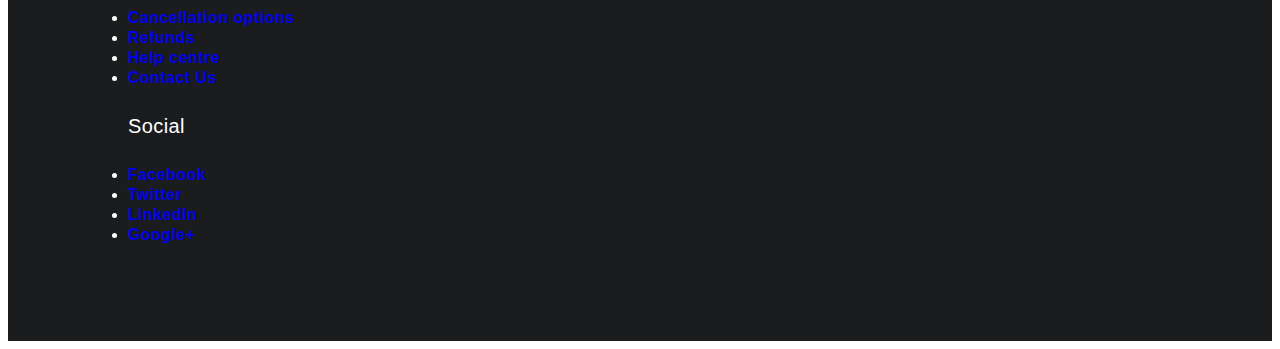
<file: store.html>
<!DOCTYPE html>
<html lang="en">
<head>
    <meta charset="UTF-8">
    <meta name="viewport" content="width=device-width, initial-scale=1.0">
    <title></title>
    <!-- Lien vers le CSS de Bootstrap -->
    <link href="https://cdn.jsdelivr.net/npm/bootstrap@5.0.2/dist/css/bootstrap.min.css" rel="stylesheet" integrity="sha384-EVSTQN3/azprG1Anm3QDgpJLIm9Nao0Yz1ztcQTwFspd3yD65VohhpuuCOmLASjC" crossorigin="anonymous">
    <link rel="stylesheet" href="./style.css">
  <link href="https://fonts.googleapis.com/css2?family=Roboto:wght@400;700&display=swap" rel="stylesheet">
</head>
<body>
    <!-- nav -->
    <nav class="navbar navbar-expand-lg d-flex flex-row" 
    style="height:auto; width:100%; padding: 0px 40px; background: #FEFEFE; box-shadow: 0px 2px 20px 0px #0000001A; ">
        <div class="container-fluid d-flex flex-row justify-content-between align-items-center"
        style=" padding: 16px 40px;">
            <!-- logo -->
            <a class="navbar-brand" href="#" 
                style="width: 64px; height: 64px; padding: 0.28px 0px 0.28px 0px;">
                <img style="height:auto; width:auto" src="./images/logo.svg" alt="logo">
            </a>
            <!-- navbar links -->
                <ul class="navbar-nav d-flex flex-row" style="gap:32px ;height:20px; width:auto;">
                <div class="d-flex flex-row align-items-center">
                    <li class="nav-item">
                        <a class="nav-link" aria-current="page" href="./index.html">Home</a>
                    </li>
                    <li class="nav-item">
                        <a class="nav-link" href="#">About Us</a>
                    </li>
                    <li class="nav-item">
                        <a class="nav-link" href="#">Our Features</a>
                    </li>
                    <li class="nav-item">
                        <a class="nav-link" href="#">Contact</a>
                    </li>
                </div>
                <div class="d-flex flex-row align-items-center" style="gap: 16px;">
                    <li class="nav-item">
                        <a class="btn btn-primary text-white" style="font-weight:500;line-height:24px;" >Sign up</a>
                    </li>
                    <li class="nav-item">
                        <a class="nav-link text-center" href="#" style="color: #7d77ff !important; font-weight: 500 !important;line-height:24px; border-bottom: 2px solid #7D77FF;
                        ">Log in</a>
                    </li>
                </div>
                </ul>
        </div>
    </nav> 

        <!-- sections -->
        <div style=" top: 96px; padding: 40px;">
            <!-- Section 1 -->
            <section class="d-flex flex-column" style=" padding: 40px; gap: 40px">
                <div class="container-fluid d-flex flex-column" style="gap:10px;">
                    <div class="d-flex fkex-row" style="gap:10px">
                        <a href="./index.html" style="text-decoration:none; color:#717171">Home</a>
                        <p style="color:#717171">/</p>
                        <a href="#"style="text-decoration:none;color:#222222;">Store</a>
                    </div>
                    <h1 class="" style="width: 1280px; height: 70px;">Welcome to our beautiful Store</h1> 
                    <p class="" style="width:1280px; height:24px;">A new adventure for perfect design. Discover our design system based on 8px grid and scaling components.</p>
                    <a href="#" class="btn btn-primary" style="padding: 8px 16px; width: 160px; min-height: 40px;">Explore products</a>
                </div>
            </section>
            <div class="d-flex flex-column" style="gap:40px;padding: 40px;">
                <!-- Section 2 -->
                <section class="">
                    <div class="container-fluid">
                        <div class="row align-items-center">
                        <!-- Search Input -->
                        <div class="col">
                            <form class="search-form d-flex">
                            <input class="search-input form-control me-2" type="search" placeholder="Search a product ...">
                            <button class="search-button btn " type="submit">
                                <img src="./images/icon-separator.svg" style=" width: 28px; height: 20px;">
                            </button>
                            </form>
                        </div>
                        
                        <!-- Filter Button -->
                        <div class="col-auto">
                            <button class="btn btn-primary" style="padding: 8px 12px 8px 16px;min-height: 40px;">
                                Filter
                                <img src="./images/vector.svg">
                            </button>                  </div>
                        <!-- Dropdown for Sorting -->
                        <div class="col-auto">
                            <div class="dropdown">
                            <button class="btn btn-secondary d-flex flex-row align-items-center " style="background-color:transparent; color:#808080; padding: 8px 16px; border: 1px solid #808080; border-radius: 4px;">
                                ASC Names
                                <img src="./images/vector1.svg" style="margin-left: 45px;">
                            </button>
                            </div>
                        </div>
                        </div>
                    </div>
                </section>
                <!-- Section 3 ( cards) -->
                <section class="d-flex flex-column" style="gap:30px;">
                    <div class="container-fluid d-flex flex-row justify-content-between" style="gap: 40px;">
                        <!-- Product Card -->
                        <div class="card card-product flex-grow-1">
                            <div class="card-body card-body-custom position-relative">
                                <div class="position-absolute top-0 end-0 d-flex flex-column justify-content-center align-items-center" 
                                    style="padding: 10px; width: 20%; height: 15%; background: #FEFEFE; border-radius: 0 8px 0 8px; z-index: 1;">10%</div>
                                <!-- Image Container -->
                                <div class="position-relative">
                                    <img src="./images/img.jpg" style="width: 100%; border-radius:8px;">
                                    <!-- circles-->
                                    <div class="position-absolute" style="bottom: 0px; left: 50%; transform: translateX(-50%); z-index: 1;">
                                        <span class="rounded-circle bg-dark" style="display: inline-block; width: 10px; height: 10px; margin: 0 2px;"></span>
                                        <span class="rounded-circle bg-white" style="display: inline-block; width: 10px; height: 10px; margin: 0 2px;"></span>
                                        <span class="rounded-circle bg-white" style="display: inline-block; width: 10px; height: 10px; margin: 0 2px;"></span>
                                    </div>
                                </div>
                                
                                <div class="product-info d-flex flex-column" style="gap:15px; z-index: 1;">
                                    <div class="product-details d-flex flex-column" style="gap:10px"> 
                                        <h5 class="card-title card-title-custom">Product Title</h5>
                                        <p class="card-text card-text-category">Product Category</p>
                                        <p class="card-text card-text-price">0.000,00€ <span class="card-text-price-old">0.000,00€</span></p>
                                    </div>
                                    <a href="#" class="btn btn-primary btn-add-to-cart">Add to cart</a>
                                </div>
                            </div>
                        </div>
                        <!-- Product Card -->
                        <div class="card card-product flex-grow-1">
                            <div class="card-body card-body-custom position-relative">
                                <div class="position-absolute top-0 end-0 d-flex flex-column justify-content-center align-items-center" 
                                    style="padding: 10px; width: 20%; height: 15%; background: #FEFEFE; border-radius: 0 8px 0 8px; z-index: 1;">10%</div>
                                <!-- Image Container -->
                                <div class="position-relative">
                                    <img src="./images/img.jpg" style="width: 100%; border-radius:8px;">
                                    <!-- circles-->
                                    <div class="position-absolute" style="bottom: 0px; left: 50%; transform: translateX(-50%); z-index: 1;">
                                        <span class="rounded-circle bg-dark" style="display: inline-block; width: 10px; height: 10px; margin: 0 2px;"></span>
                                        <span class="rounded-circle bg-white" style="display: inline-block; width: 10px; height: 10px; margin: 0 2px;"></span>
                                        <span class="rounded-circle bg-white" style="display: inline-block; width: 10px; height: 10px; margin: 0 2px;"></span>
                                    </div>
                                </div>
                                
                                <div class="product-info d-flex flex-column" style="gap:15px; z-index: 1;">
                                    <div class="product-details d-flex flex-column" style="gap:10px"> 
                                        <h5 class="card-title card-title-custom">Product Title</h5>
                                        <p class="card-text card-text-category">Product Category</p>
                                        <p class="card-text card-text-price">0.000,00€ <span class="card-text-price-old">0.000,00€</span></p>
                                    </div>
                                    <a href="#" class="btn btn-primary btn-add-to-cart">Add to cart</a>
                                </div>
                            </div>
                        </div>
                        <!-- Product Card -->
                        <div class="card card-product flex-grow-1">
                            <div class="card-body card-body-custom position-relative">
                                <div class="position-absolute top-0 end-0 d-flex flex-column justify-content-center align-items-center" 
                                    style="padding: 10px; width: 20%; height: 15%; background: #FEFEFE; border-radius: 0 8px 0 8px; z-index: 1;">10%</div>
                                <!-- Image Container -->
                                <div class="position-relative">
                                    <img src="./images/img.jpg" style="width: 100%; border-radius:8px;">
                                    <!-- circles-->
                                    <div class="position-absolute" style="bottom: 0px; left: 50%; transform: translateX(-50%); z-index: 1;">
                                        <span class="rounded-circle bg-dark" style="display: inline-block; width: 10px; height: 10px; margin: 0 2px;"></span>
                                        <span class="rounded-circle bg-white" style="display: inline-block; width: 10px; height: 10px; margin: 0 2px;"></span>
                                        <span class="rounded-circle bg-white" style="display: inline-block; width: 10px; height: 10px; margin: 0 2px;"></span>
                                    </div>
                                </div>
                                
                                <div class="product-info d-flex flex-column" style="gap:15px; z-index: 1;">
                                    <div class="product-details d-flex flex-column" style="gap:10px"> 
                                        <h5 class="card-title card-title-custom">Product Title</h5>
                                        <p class="card-text card-text-category">Product Category</p>
                                        <p class="card-text card-text-price">0.000,00€ <span class="card-text-price-old">0.000,00€</span></p>
                                    </div>
                                    <a href="#" class="btn btn-primary btn-add-to-cart">Add to cart</a>
                                </div>
                            </div>
                        </div>
                        <!-- Product Card -->
                        <div class="card card-product flex-grow-1">
                            <div class="card-body card-body-custom position-relative">
                                <div class="position-absolute top-0 end-0 d-flex flex-column justify-content-center align-items-center" 
                                    style="padding: 10px; width: 20%; height: 15%; background: #FEFEFE; border-radius: 0 8px 0 8px; z-index: 1;">10%</div>
                                <!-- Image Container -->
                                <div class="position-relative">
                                    <img src="./images/img.jpg" style="width: 100%; border-radius:8px;">
                                    <!-- circles-->
                                    <div class="position-absolute" style="bottom: 0px; left: 50%; transform: translateX(-50%); z-index: 1;">
                                        <span class="rounded-circle bg-dark" style="display: inline-block; width: 10px; height: 10px; margin: 0 2px;"></span>
                                        <span class="rounded-circle bg-white" style="display: inline-block; width: 10px; height: 10px; margin: 0 2px;"></span>
                                        <span class="rounded-circle bg-white" style="display: inline-block; width: 10px; height: 10px; margin: 0 2px;"></span>
                                    </div>
                                </div>
                                
                                <div class="product-info d-flex flex-column" style="gap:15px; z-index: 1;">
                                    <div class="product-details d-flex flex-column" style="gap:10px"> 
                                        <h5 class="card-title card-title-custom">Product Title</h5>
                                        <p class="card-text card-text-category">Product Category</p>
                                        <p class="card-text card-text-price">0.000,00€ <span class="card-text-price-old">0.000,00€</span></p>
                                    </div>
                                    <a href="#" class="btn btn-primary btn-add-to-cart">Add to cart</a>
                                </div>
                            </div>
                        </div>
                    </div>
                    <div class="container-fluid d-flex flex-row justify-content-between" style="gap: 40px;">
                        <!-- Product Card -->
                        <div class="card card-product flex-grow-1">
                            <div class="card-body card-body-custom position-relative">
                                <div class="position-absolute top-0 end-0 d-flex flex-column justify-content-center align-items-center" 
                                    style="padding: 10px; width: 20%; height: 15%; background: #FEFEFE; border-radius: 0 8px 0 8px; z-index: 1;">10%</div>
                                <!-- Image Container -->
                                <div class="position-relative">
                                    <img src="./images/img.jpg" style="width: 100%; border-radius:8px;">
                                    <!-- circles-->
                                    <div class="position-absolute" style="bottom: 0px; left: 50%; transform: translateX(-50%); z-index: 1;">
                                        <span class="rounded-circle bg-dark" style="display: inline-block; width: 10px; height: 10px; margin: 0 2px;"></span>
                                        <span class="rounded-circle bg-white" style="display: inline-block; width: 10px; height: 10px; margin: 0 2px;"></span>
                                        <span class="rounded-circle bg-white" style="display: inline-block; width: 10px; height: 10px; margin: 0 2px;"></span>
                                    </div>
                                </div>
                                
                                <div class="product-info d-flex flex-column" style="gap:15px; z-index: 1;">
                                    <div class="product-details d-flex flex-column" style="gap:10px"> 
                                        <h5 class="card-title card-title-custom">Product Title</h5>
                                        <p class="card-text card-text-category">Product Category</p>
                                        <p class="card-text card-text-price">0.000,00€ <span class="card-text-price-old">0.000,00€</span></p>
                                    </div>
                                    <a href="#" class="btn btn-primary btn-add-to-cart">Add to cart</a>
                                </div>
                            </div>
                        </div>
                        <!-- Product Card -->
                        <div class="card card-product flex-grow-1">
                            <div class="card-body card-body-custom position-relative">
                                <div class="position-absolute top-0 end-0 d-flex flex-column justify-content-center align-items-center" 
                                    style="padding: 10px; width: 20%; height: 15%; background: #FEFEFE; border-radius: 0 8px 0 8px; z-index: 1;">10%</div>
                                <!-- Image Container -->
                                <div class="position-relative">
                                    <img src="./images/img.jpg" style="width: 100%; border-radius:8px;">
                                    <!-- circles-->
                                    <div class="position-absolute" style="bottom: 0px; left: 50%; transform: translateX(-50%); z-index: 1;">
                                        <span class="rounded-circle bg-dark" style="display: inline-block; width: 10px; height: 10px; margin: 0 2px;"></span>
                                        <span class="rounded-circle bg-white" style="display: inline-block; width: 10px; height: 10px; margin: 0 2px;"></span>
                                        <span class="rounded-circle bg-white" style="display: inline-block; width: 10px; height: 10px; margin: 0 2px;"></span>
                                    </div>
                                </div>
                                
                                <div class="product-info d-flex flex-column" style="gap:15px; z-index: 1;">
                                    <div class="product-details d-flex flex-column" style="gap:10px"> 
                                        <h5 class="card-title card-title-custom">Product Title</h5>
                                        <p class="card-text card-text-category">Product Category</p>
                                        <p class="card-text card-text-price">0.000,00€ <span class="card-text-price-old">0.000,00€</span></p>
                                    </div>
                                    <a href="#" class="btn btn-primary btn-add-to-cart">Add to cart</a>
                                </div>
                            </div>
                        </div>
                        <!-- Product Card -->
                        <div class="card card-product flex-grow-1">
                            <div class="card-body card-body-custom position-relative">
                                <div class="position-absolute top-0 end-0 d-flex flex-column justify-content-center align-items-center" 
                                    style="padding: 10px; width: 20%; height: 15%; background: #FEFEFE; border-radius: 0 8px 0 8px; z-index: 1;">10%</div>
                                <!-- Image Container -->
                                <div class="position-relative">
                                    <img src="./images/img.jpg" style="width: 100%; border-radius:8px;">
                                    <!-- circles-->
                                    <div class="position-absolute" style="bottom: 0px; left: 50%; transform: translateX(-50%); z-index: 1;">
                                        <span class="rounded-circle bg-dark" style="display: inline-block; width: 10px; height: 10px; margin: 0 2px;"></span>
                                        <span class="rounded-circle bg-white" style="display: inline-block; width: 10px; height: 10px; margin: 0 2px;"></span>
                                        <span class="rounded-circle bg-white" style="display: inline-block; width: 10px; height: 10px; margin: 0 2px;"></span>
                                    </div>
                                </div>
                                
                                <div class="product-info d-flex flex-column" style="gap:15px; z-index: 1;">
                                    <div class="product-details d-flex flex-column" style="gap:10px"> 
                                        <h5 class="card-title card-title-custom">Product Title</h5>
                                        <p class="card-text card-text-category">Product Category</p>
                                        <p class="card-text card-text-price">0.000,00€ <span class="card-text-price-old">0.000,00€</span></p>
                                    </div>
                                    <a href="#" class="btn btn-primary btn-add-to-cart">Add to cart</a>
                                </div>
                            </div>
                        </div>
                        <!-- Product Card -->
                        <div class="card card-product flex-grow-1">
                            <div class="card-body card-body-custom position-relative">
                                <div class="position-absolute top-0 end-0 d-flex flex-column justify-content-center align-items-center" 
                                    style="padding: 10px; width: 20%; height: 15%; background: #FEFEFE; border-radius: 0 8px 0 8px; z-index: 1;">10%</div>
                                <!-- Image Container -->
                                <div class="position-relative">
                                    <img src="./images/img.jpg" style="width: 100%; border-radius:8px;">
                                    <!-- circles-->
                                    <div class="position-absolute" style="bottom: 0px; left: 50%; transform: translateX(-50%); z-index: 1;">
                                        <span class="rounded-circle bg-dark" style="display: inline-block; width: 10px; height: 10px; margin: 0 2px;"></span>
                                        <span class="rounded-circle bg-white" style="display: inline-block; width: 10px; height: 10px; margin: 0 2px;"></span>
                                        <span class="rounded-circle bg-white" style="display: inline-block; width: 10px; height: 10px; margin: 0 2px;"></span>
                                    </div>
                                </div>
                                
                                <div class="product-info d-flex flex-column" style="gap:15px; z-index: 1;">
                                    <div class="product-details d-flex flex-column" style="gap:10px"> 
                                        <h5 class="card-title card-title-custom">Product Title</h5>
                                        <p class="card-text card-text-category">Product Category</p>
                                        <p class="card-text card-text-price">0.000,00€ <span class="card-text-price-old">0.000,00€</span></p>
                                    </div>
                                    <a href="#" class="btn btn-primary btn-add-to-cart">Add to cart</a>
                                </div>
                            </div>
                        </div>
                    </div>
                    <div class="container-fluid d-flex flex-row justify-content-between" style="gap: 40px;">
                        <!-- Product Card -->
                        <div class="card card-product flex-grow-1">
                            <div class="card-body card-body-custom position-relative">
                                <div class="position-absolute top-0 end-0 d-flex flex-column justify-content-center align-items-center" 
                                    style="padding: 10px; width: 20%; height: 15%; background: #FEFEFE; border-radius: 0 8px 0 8px; z-index: 1;">10%</div>
                                <!-- Image Container -->
                                <div class="position-relative">
                                    <img src="./images/img.jpg" style="width: 100%; border-radius:8px;">
                                    <!-- circles-->
                                    <div class="position-absolute" style="bottom: 0px; left: 50%; transform: translateX(-50%); z-index: 1;">
                                        <span class="rounded-circle bg-dark" style="display: inline-block; width: 10px; height: 10px; margin: 0 2px;"></span>
                                        <span class="rounded-circle bg-white" style="display: inline-block; width: 10px; height: 10px; margin: 0 2px;"></span>
                                        <span class="rounded-circle bg-white" style="display: inline-block; width: 10px; height: 10px; margin: 0 2px;"></span>
                                    </div>
                                </div>
                                
                                <div class="product-info d-flex flex-column" style="gap:15px; z-index: 1;">
                                    <div class="product-details d-flex flex-column" style="gap:10px"> 
                                        <h5 class="card-title card-title-custom">Product Title</h5>
                                        <p class="card-text card-text-category">Product Category</p>
                                        <p class="card-text card-text-price">0.000,00€ <span class="card-text-price-old">0.000,00€</span></p>
                                    </div>
                                    <a href="#" class="btn btn-primary btn-add-to-cart">Add to cart</a>
                                </div>
                            </div>
                        </div>
                        <!-- Product Card -->
                        <div class="card card-product flex-grow-1">
                            <div class="card-body card-body-custom position-relative">
                                <div class="position-absolute top-0 end-0 d-flex flex-column justify-content-center align-items-center" 
                                    style="padding: 10px; width: 20%; height: 15%; background: #FEFEFE; border-radius: 0 8px 0 8px; z-index: 1;">10%</div>
                                <!-- Image Container -->
                                <div class="position-relative">
                                    <img src="./images/img.jpg" style="width: 100%; border-radius:8px;">
                                    <!-- circles-->
                                    <div class="position-absolute" style="bottom: 0px; left: 50%; transform: translateX(-50%); z-index: 1;">
                                        <span class="rounded-circle bg-dark" style="display: inline-block; width: 10px; height: 10px; margin: 0 2px;"></span>
                                        <span class="rounded-circle bg-white" style="display: inline-block; width: 10px; height: 10px; margin: 0 2px;"></span>
                                        <span class="rounded-circle bg-white" style="display: inline-block; width: 10px; height: 10px; margin: 0 2px;"></span>
                                    </div>
                                </div>
                                
                                <div class="product-info d-flex flex-column" style="gap:15px; z-index: 1;">
                                    <div class="product-details d-flex flex-column" style="gap:10px"> 
                                        <h5 class="card-title card-title-custom">Product Title</h5>
                                        <p class="card-text card-text-category">Product Category</p>
                                        <p class="card-text card-text-price">0.000,00€ <span class="card-text-price-old">0.000,00€</span></p>
                                    </div>
                                    <a href="#" class="btn btn-primary btn-add-to-cart">Add to cart</a>
                                </div>
                            </div>
                        </div>
                        <!-- Product Card -->
                        <div class="card card-product flex-grow-1">
                            <div class="card-body card-body-custom position-relative">
                                <div class="position-absolute top-0 end-0 d-flex flex-column justify-content-center align-items-center" 
                                    style="padding: 10px; width: 20%; height: 15%; background: #FEFEFE; border-radius: 0 8px 0 8px; z-index: 1;">10%</div>
                                <!-- Image Container -->
                                <div class="position-relative">
                                    <img src="./images/img.jpg" style="width: 100%; border-radius:8px;">
                                    <!-- circles-->
                                    <div class="position-absolute" style="bottom: 0px; left: 50%; transform: translateX(-50%); z-index: 1;">
                                        <span class="rounded-circle bg-dark" style="display: inline-block; width: 10px; height: 10px; margin: 0 2px;"></span>
                                        <span class="rounded-circle bg-white" style="display: inline-block; width: 10px; height: 10px; margin: 0 2px;"></span>
                                        <span class="rounded-circle bg-white" style="display: inline-block; width: 10px; height: 10px; margin: 0 2px;"></span>
                                    </div>
                                </div>
                                
                                <div class="product-info d-flex flex-column" style="gap:15px; z-index: 1;">
                                    <div class="product-details d-flex flex-column" style="gap:10px"> 
                                        <h5 class="card-title card-title-custom">Product Title</h5>
                                        <p class="card-text card-text-category">Product Category</p>
                                        <p class="card-text card-text-price">0.000,00€ <span class="card-text-price-old">0.000,00€</span></p>
                                    </div>
                                    <a href="#" class="btn btn-primary btn-add-to-cart">Add to cart</a>
                                </div>
                            </div>
                        </div>
                        <!-- Product Card -->
                        <div class="card card-product flex-grow-1">
                            <div class="card-body card-body-custom position-relative">
                                <div class="position-absolute top-0 end-0 d-flex flex-column justify-content-center align-items-center" 
                                    style="padding: 10px; width: 20%; height: 15%; background: #FEFEFE; border-radius: 0 8px 0 8px; z-index: 1;">10%</div>
                                <!-- Image Container -->
                                <div class="position-relative">
                                    <img src="./images/img.jpg" style="width: 100%; border-radius:8px;">
                                    <!-- circles-->
                                    <div class="position-absolute" style="bottom: 0px; left: 50%; transform: translateX(-50%); z-index: 1;">
                                        <span class="rounded-circle bg-dark" style="display: inline-block; width: 10px; height: 10px; margin: 0 2px;"></span>
                                        <span class="rounded-circle bg-white" style="display: inline-block; width: 10px; height: 10px; margin: 0 2px;"></span>
                                        <span class="rounded-circle bg-white" style="display: inline-block; width: 10px; height: 10px; margin: 0 2px;"></span>
                                    </div>
                                </div>
                                
                                <div class="product-info d-flex flex-column" style="gap:15px; z-index: 1;">
                                    <div class="product-details d-flex flex-column" style="gap:10px"> 
                                        <h5 class="card-title card-title-custom">Product Title</h5>
                                        <p class="card-text card-text-category">Product Category</p>
                                        <p class="card-text card-text-price">0.000,00€ <span class="card-text-price-old">0.000,00€</span></p>
                                    </div>
                                    <a href="#" class="btn btn-primary btn-add-to-cart">Add to cart</a>
                                </div>
                            </div>
                        </div>
                    </div> 
                    <div class="d-flex flex-row align-items-center justify-content-center" style="padding: 40px; gap:16px">
                        <button class="btn btn-outline-primary" style="color:#7d77ff; border-color:#7d77ff;border: 2px solid #7D77FF;">                            Load more
                            <img src="./images/refresh.svg" style="margin-left: 45px;">
                        </button>
                    </div>                           
                </section>
                
            </div>
        </div>

    <!-- footer -->
    <footer class="footer d-flex flex-row align-items-center" style="height:auto; width:auto; padding: 40px; background: #1B1C1E; color:#FEFEFE;">
        <div class="container-fluid d-flex flex-row  justify-content-between" 
        style="padding: 40px;">
            <div class="d-flex flex-column  align-items-center text-center" style="height: 100px;height: 100px; gap: 16px">
                <img src="./images/logo2.png" alt="Logo" class="img-fluid" style=" padding:0;width: 64px; height: 64px">
                <p style=" font-weight: 400; line-height: 20px;">&copy; 2023 My Company</p>
            </div>
            <div>
                <ul class="d-flex flex-column list-unstyled"  style="gap: 16px;">
                    <h4 class="h4-footer">My Company</h4>
                    <div class="d-flex flex-column" style="gap: 10px;">
                        <li><a href="#" class="text-white">Privacy</a></li>
                        <li><a href="#" class="text-white">Terms</a></li>
                        <li><a href="#" class="text-white">Sitemap</a></li>
                        <li><a href="#" class="text-white">Cookies</a></li>
                    </div>
                </ul>
            </div>
            <div>
                <ul class=" d-flex flex-column list-unstyled"  style="gap: 16px;">
                    <h4 class="h4-footer">Support</h4>
                    <div class="d-flex flex-column" style="gap: 10px;">
                        <li><a href="#" class="text-white">Cancellation options</a></li>
                        <li><a href="#" class="text-white">Refunds</a></li>
                        <li><a href="#" class="text-white">Help centre</a></li>
                        <li><a href="#" class="text-white">Contact Us</a></li>
                    </div>
                </ul>
            </div>
            <div>
                <ul class="d-flex flex-column list-unstyled"  style="gap: 16px;">
                    <h4 class="h4-footer">Social</h4>
                    <div class="d-flex flex-row" style="gap: 10px;">
                        <li><a href="#" class="text-white">Facebook</a></li>
                        <li><a href="#" class="text-white">Twitter</a></li>
                        <li><a href="#" class="text-white">LinkedIn</a></li>
                        <li><a href="#" class="text-white">Google+</a></li>
                    </div>
                </ul>
            </div>
        </div>
    </footer>
</body>
</html>
</file>
<file: style.css>
/*body*/
body {
    background-color:  #fefefe ; 
    font-family: roboto-bold, sans-serif;
    color: #1B1C1E;
    display:flex;
    flex-direction: column;
    gap:24px;
}

/*nav-link*/
.nav-link {
    transition: color 0.3s;
    font-size: 16px;
    font-weight: 700;
    line-height: 20px;
    letter-spacing: 0.03em;
    color: #1B1C1E;
} 
.nav-link:hover {
    color: #7d77ff !important;
}
 
/*boutton primaire*/
.btn-primary {
    background-color: #7d77ff !important; 
    border: none;
    padding: 6px 12px;
    width: auto;
    height: auto;
    border-radius: 4px;
    letter-spacing: 0.03em;
}

/*boutton primaire hover*/ 
.btn-outline-primary:hover {
    color: white !important;
    background-color: #7d77ff;
}

/*P*/
p{
    font-size: 16px;
    font-weight: 500;
    line-height: 24px;
    letter-spacing: 0.03em;
}

/*H1*/
h1{
    font-weight: 700;
    font-size: 56px; 
    letter-spacing: 0.02em;
    line-height: 70px;
}

/*H2*/
h2{
    font-size: 48px;
    font-weight: 600;
    line-height: 60px;
    letter-spacing: 0.02em;
}

/*H4*/
h4{
    font-size: 32px;
    font-weight: 700;
    line-height: 40px;
    letter-spacing: 0.02em;
    color:#FEFEFE;
}

/*H4-FOOTER*/
.h4-footer{
    font-size: 20px;
    font-weight: 500;
    line-height: 23.44px;
    letter-spacing: 0.02em;
}

/*Link*/
li a{
    font-size: 16px;
    font-weight: 700;
    line-height: 20px;
    letter-spacing: 0.03em;
    text-decoration:none;
}

/*H5*/
h5{
    font-size: 24px;
    font-weight: 700;
    line-height: 30px;
    letter-spacing: 0.02em;
}

/*section 1-3 - index*/
.text-image{
    width: 100%;
    min-height: 700px;
    padding: 80px;
    gap: 40px;
}
.s-text{
    gap: 24px;
}

/*section 2 - index*/
.part{
    gap: 10px;
}

/*section 4 - index*/
.s4-p{
    gap: 40px;
}

.child{
    width: 400px;
    gap: 16px;
}

/*search form*/
.search-form {
    max-width: 300px; 
    border-radius: 4px;
    width: 290px;
    border: 1px solid #B3B3B3;
}
.search-input {
    border: 0;
    box-shadow: none;
    border-radius: 20px 0 0 20px;
} 
.search-input:focus {
    box-shadow: none;
    outline: none;
} 
.search-button {
    border: 0;
    background: transparent;
}
.search-button:hover {
    background-color: transparent;
} 
.search-button:focus {
    background-color: transparent;
}
.search-input::placeholder {
    color: #B3B3B3;  
}
  

/*cards*/
.card-product {
    padding: 0px;
    gap: 15px;
    width: 100%;
    border: none;
    background: #FEFEFE;
    box-shadow: 0px 2px 20px rgba(0, 0, 0, 0.1);
    border-radius: 8px;
}
.card-body-custom {
    padding: 0px;
}
.product-info {
    padding: 30px 0px 0px;
    gap: 15px;
    width: 100%;
}
.product-details {
    align-items: flex-start;
    padding: 0px 30px;
    width: 100%;
    height: 100%;
}
.card-title-custom {
    font-weight: 700;
    font-size: 32px;
}
.card-text-category {
    font-weight: 400;
    font-size: 14px;
    color: #9A9A9A;
}
.card-text-price {
    font-weight: 700;
    font-size: 16px;
    color: #2B2B2B;
}
.card-text-price-old {
    font-weight: 700;
    font-size: 14px;
    text-decoration-line: line-through;
    color: #B3B3B3;
    margin-left: 10px;
}

.btn-add-to-cart {
    padding: 8px 16px;
    border-radius: 0px 0px 10px 10px;
    width: 100%;
    height: 40px;
    background: #7D77FF;
    color: white;
}
</file>
